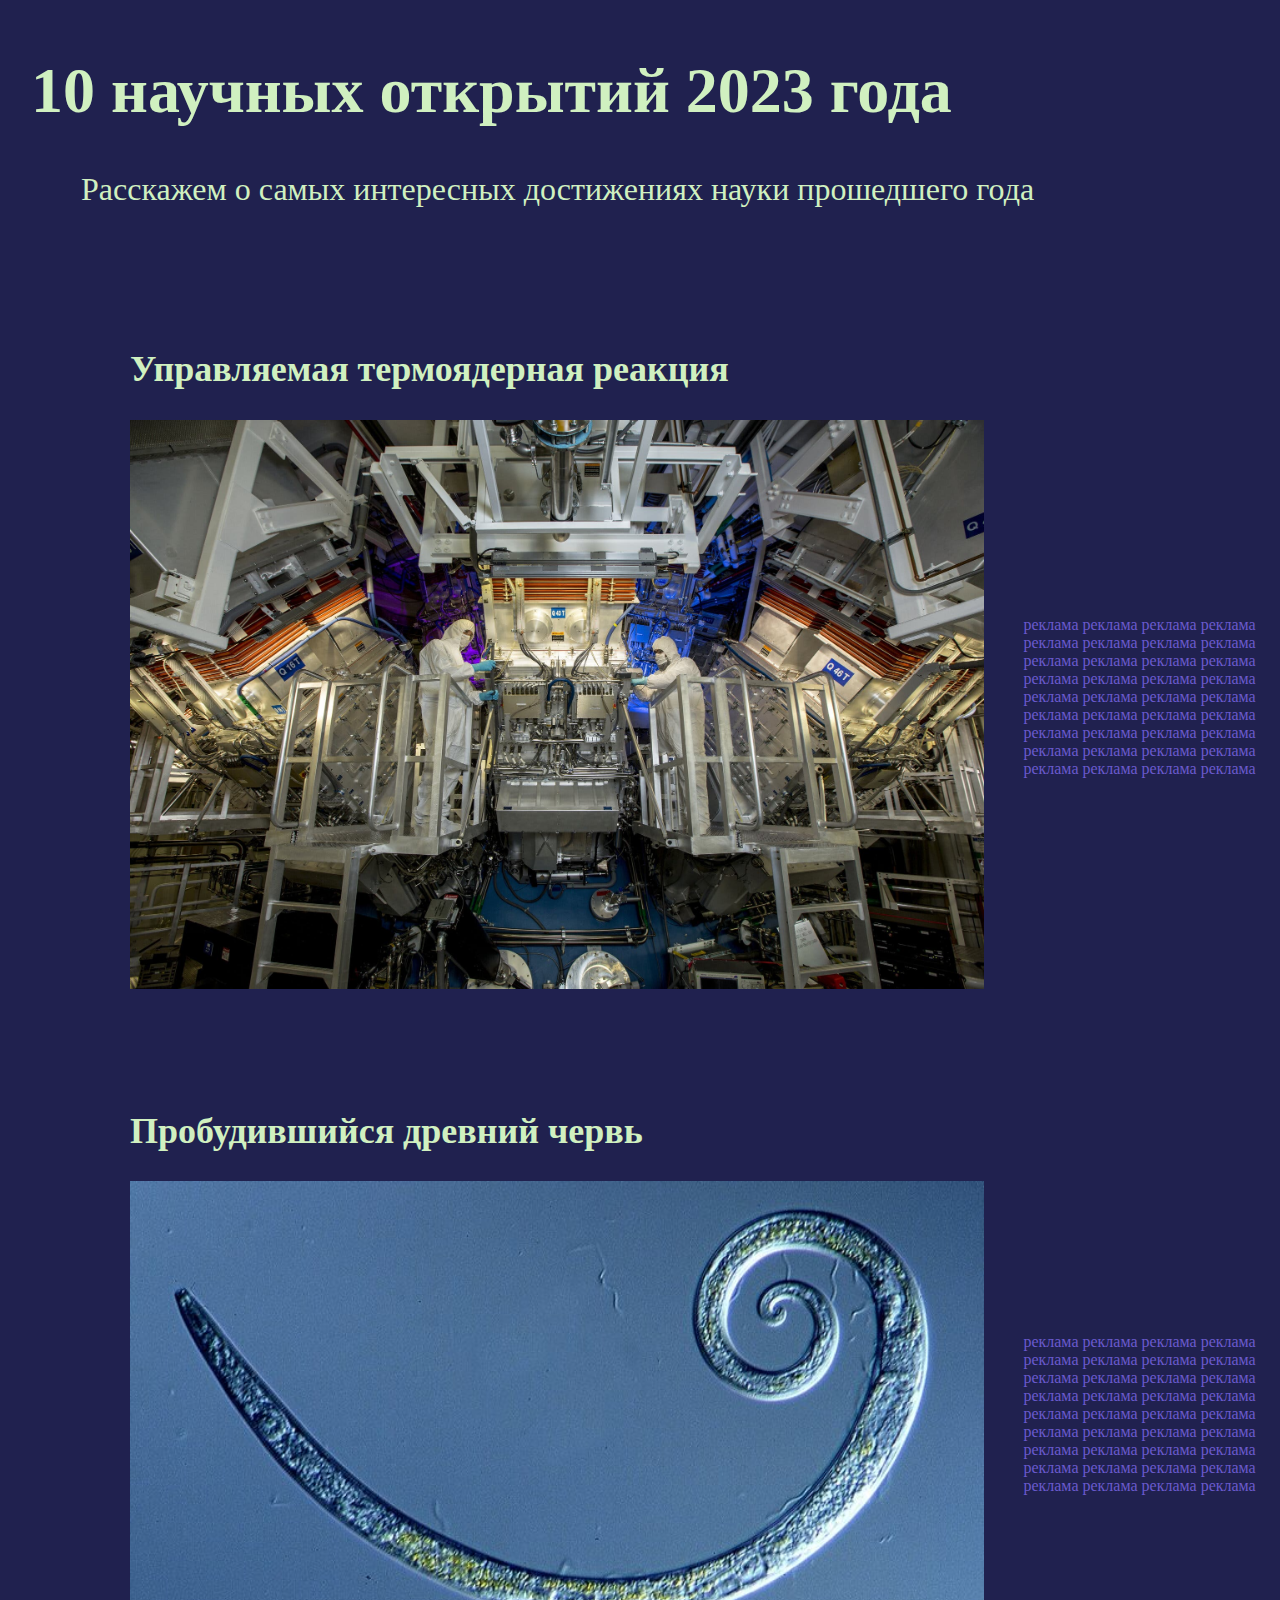
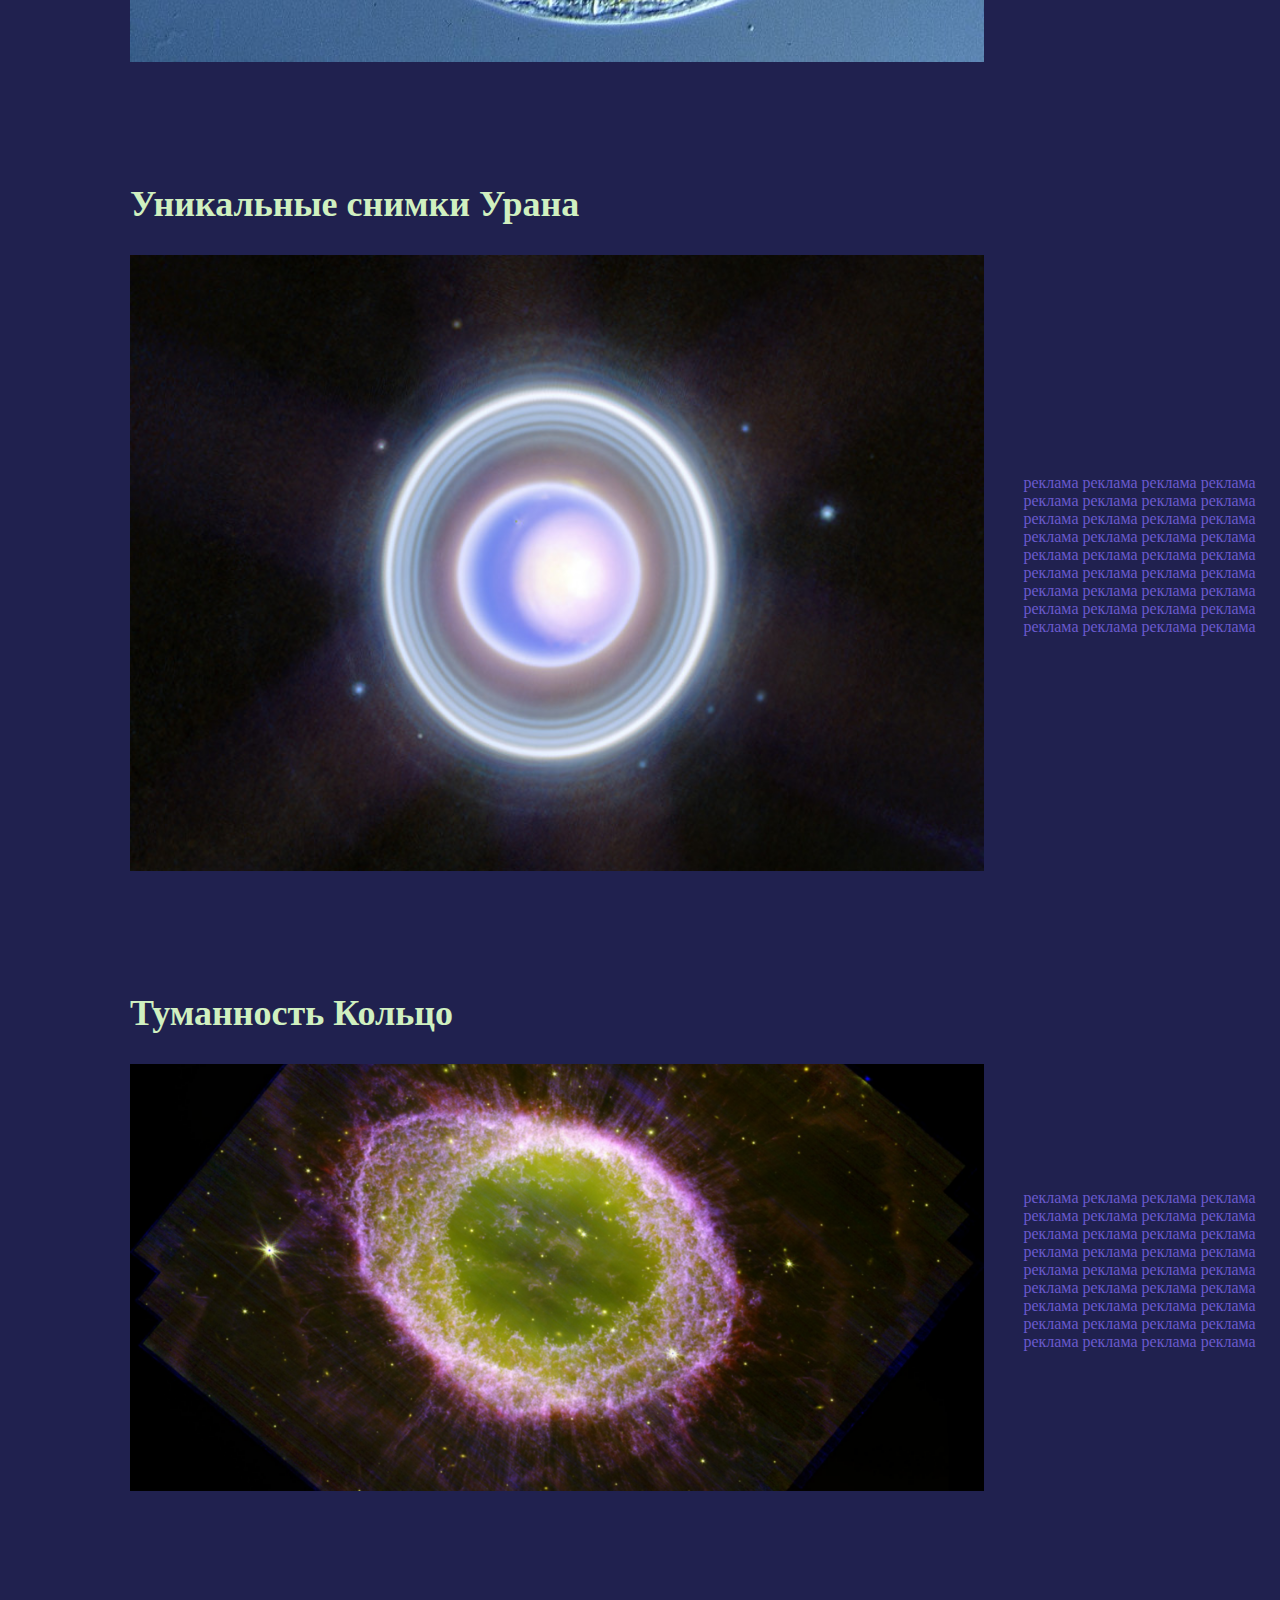
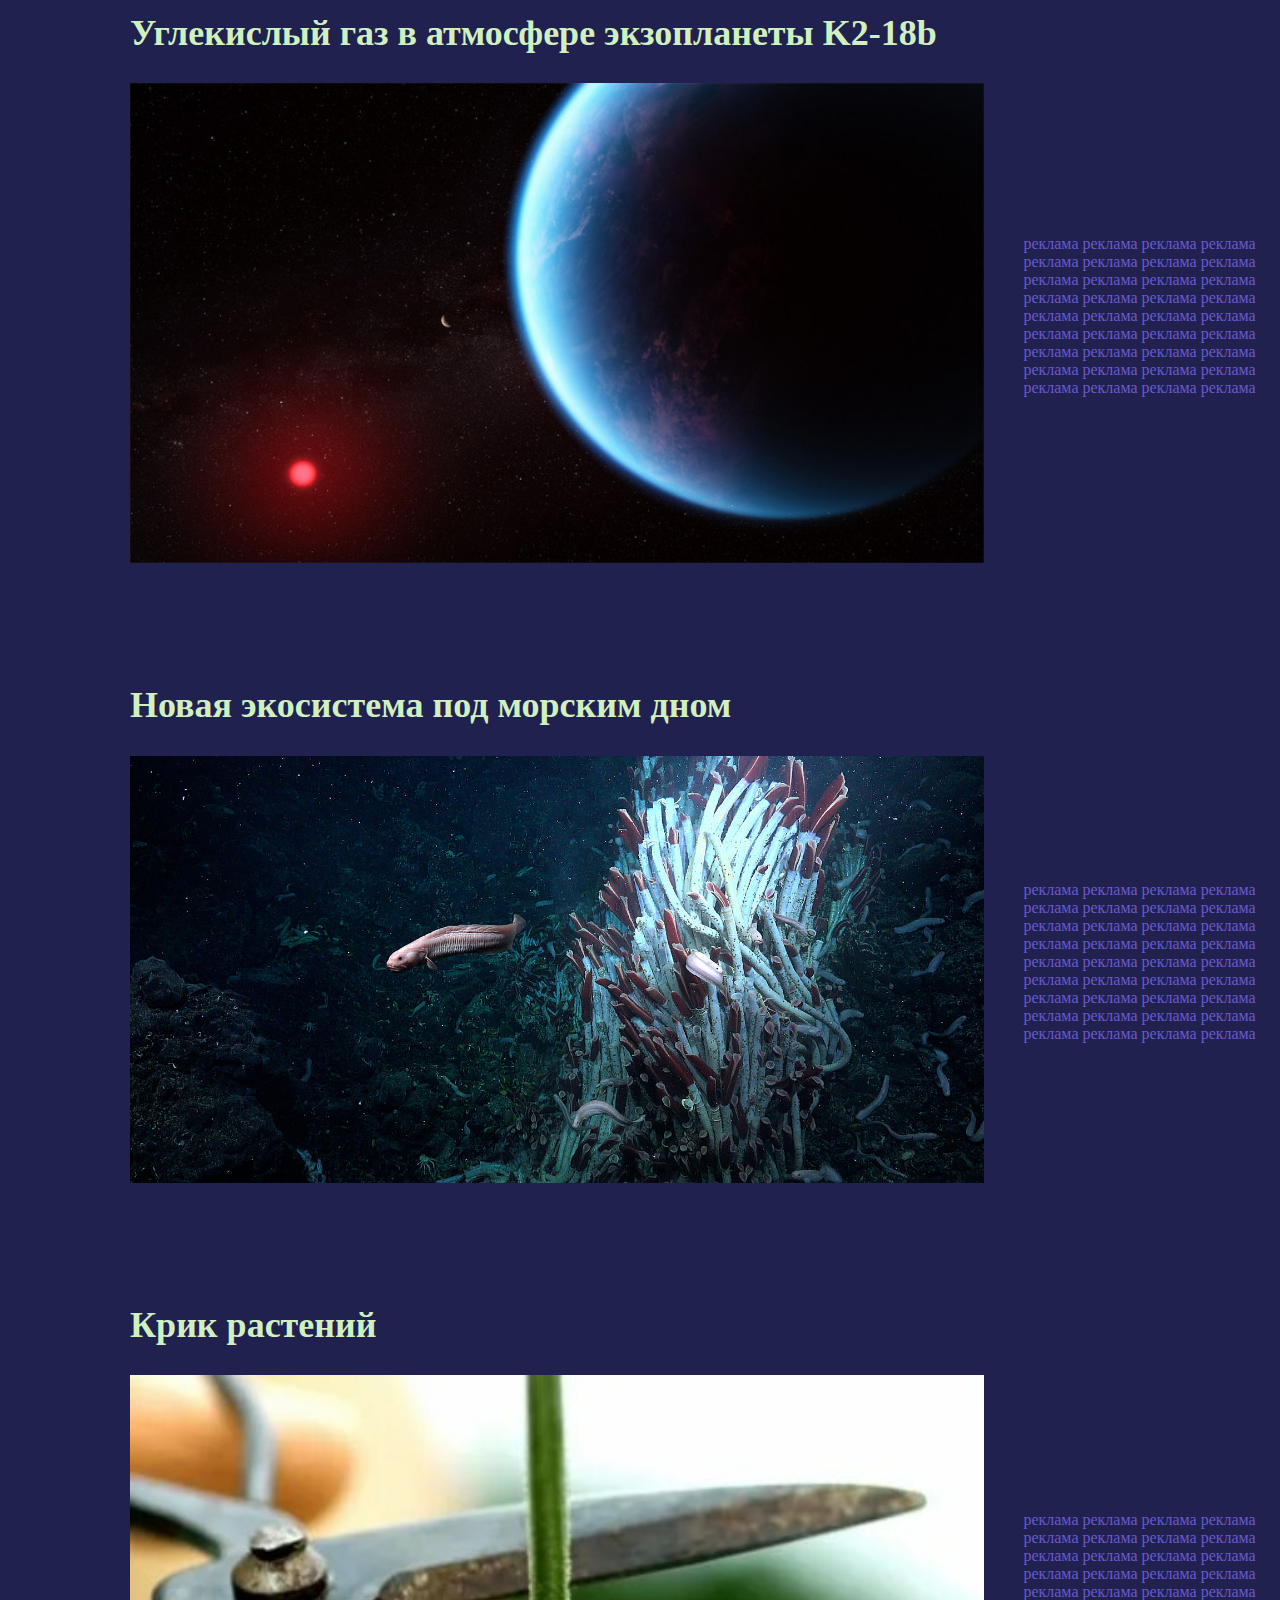
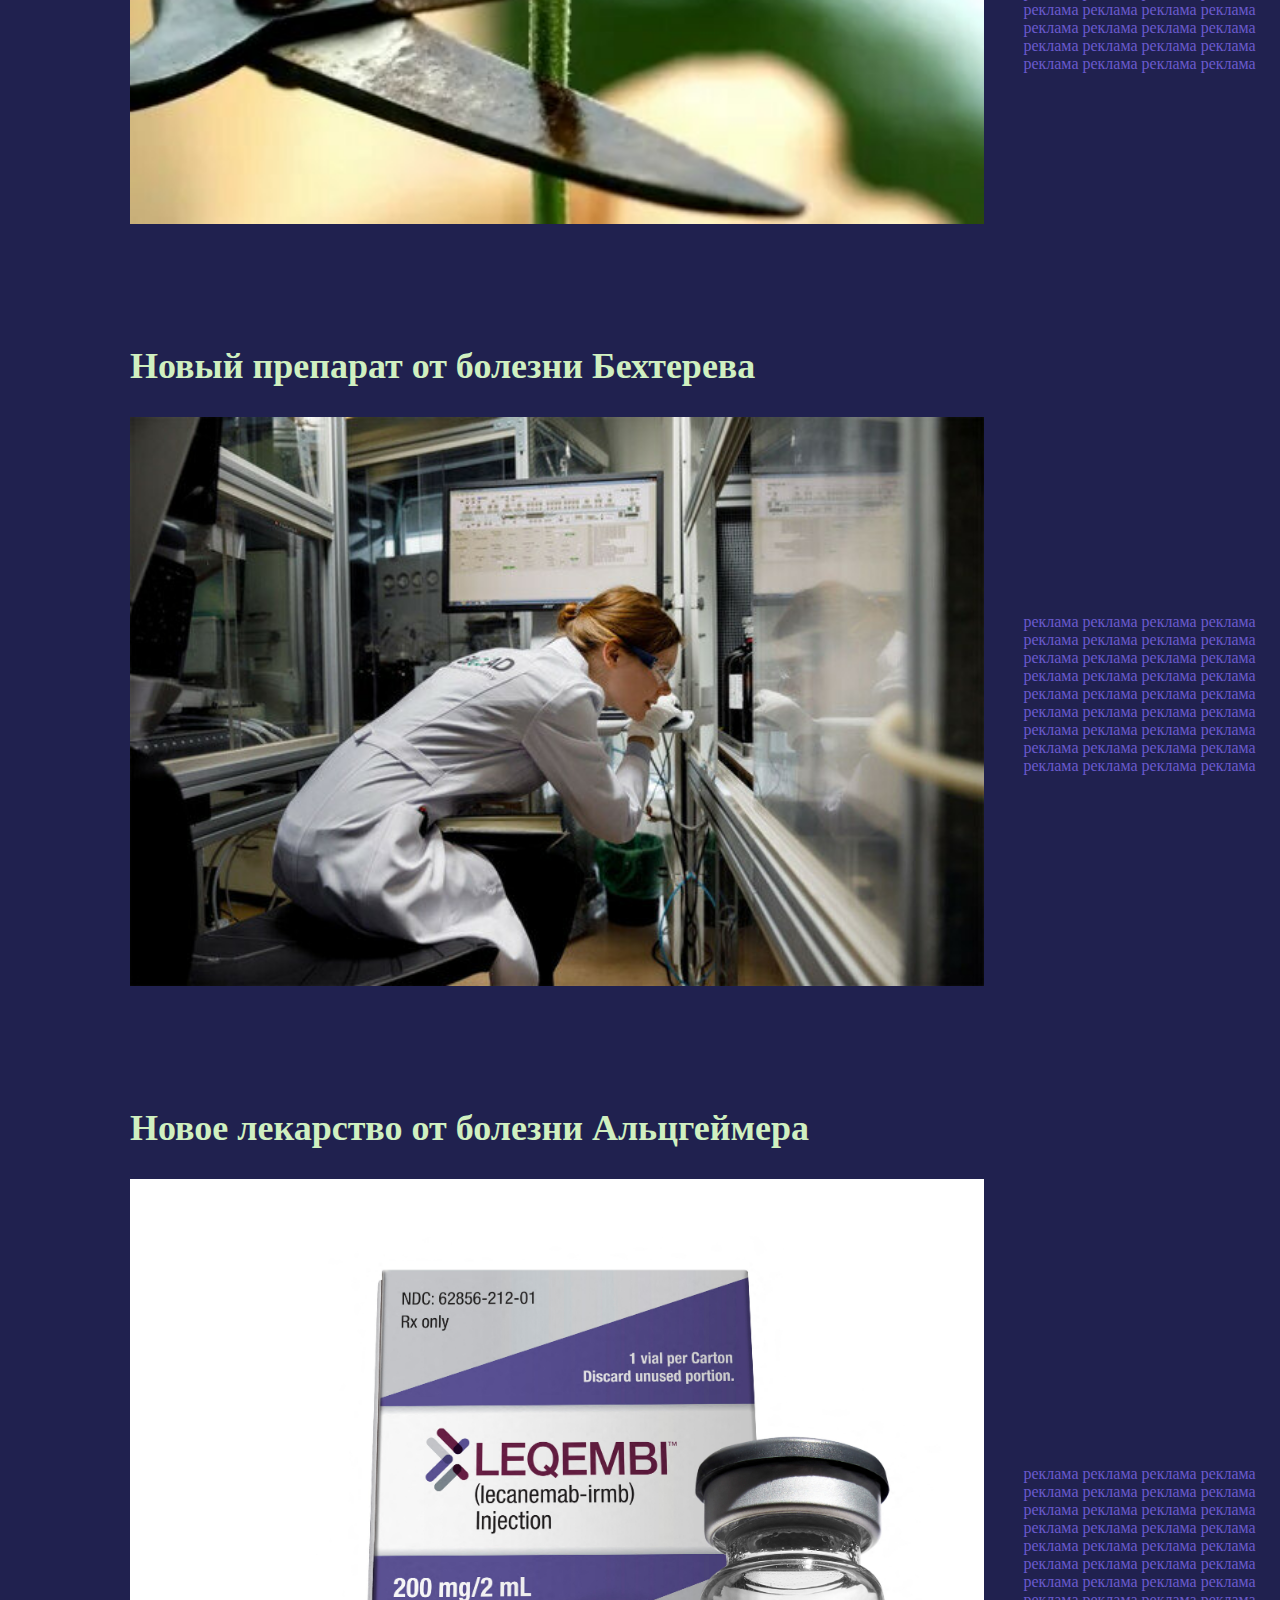
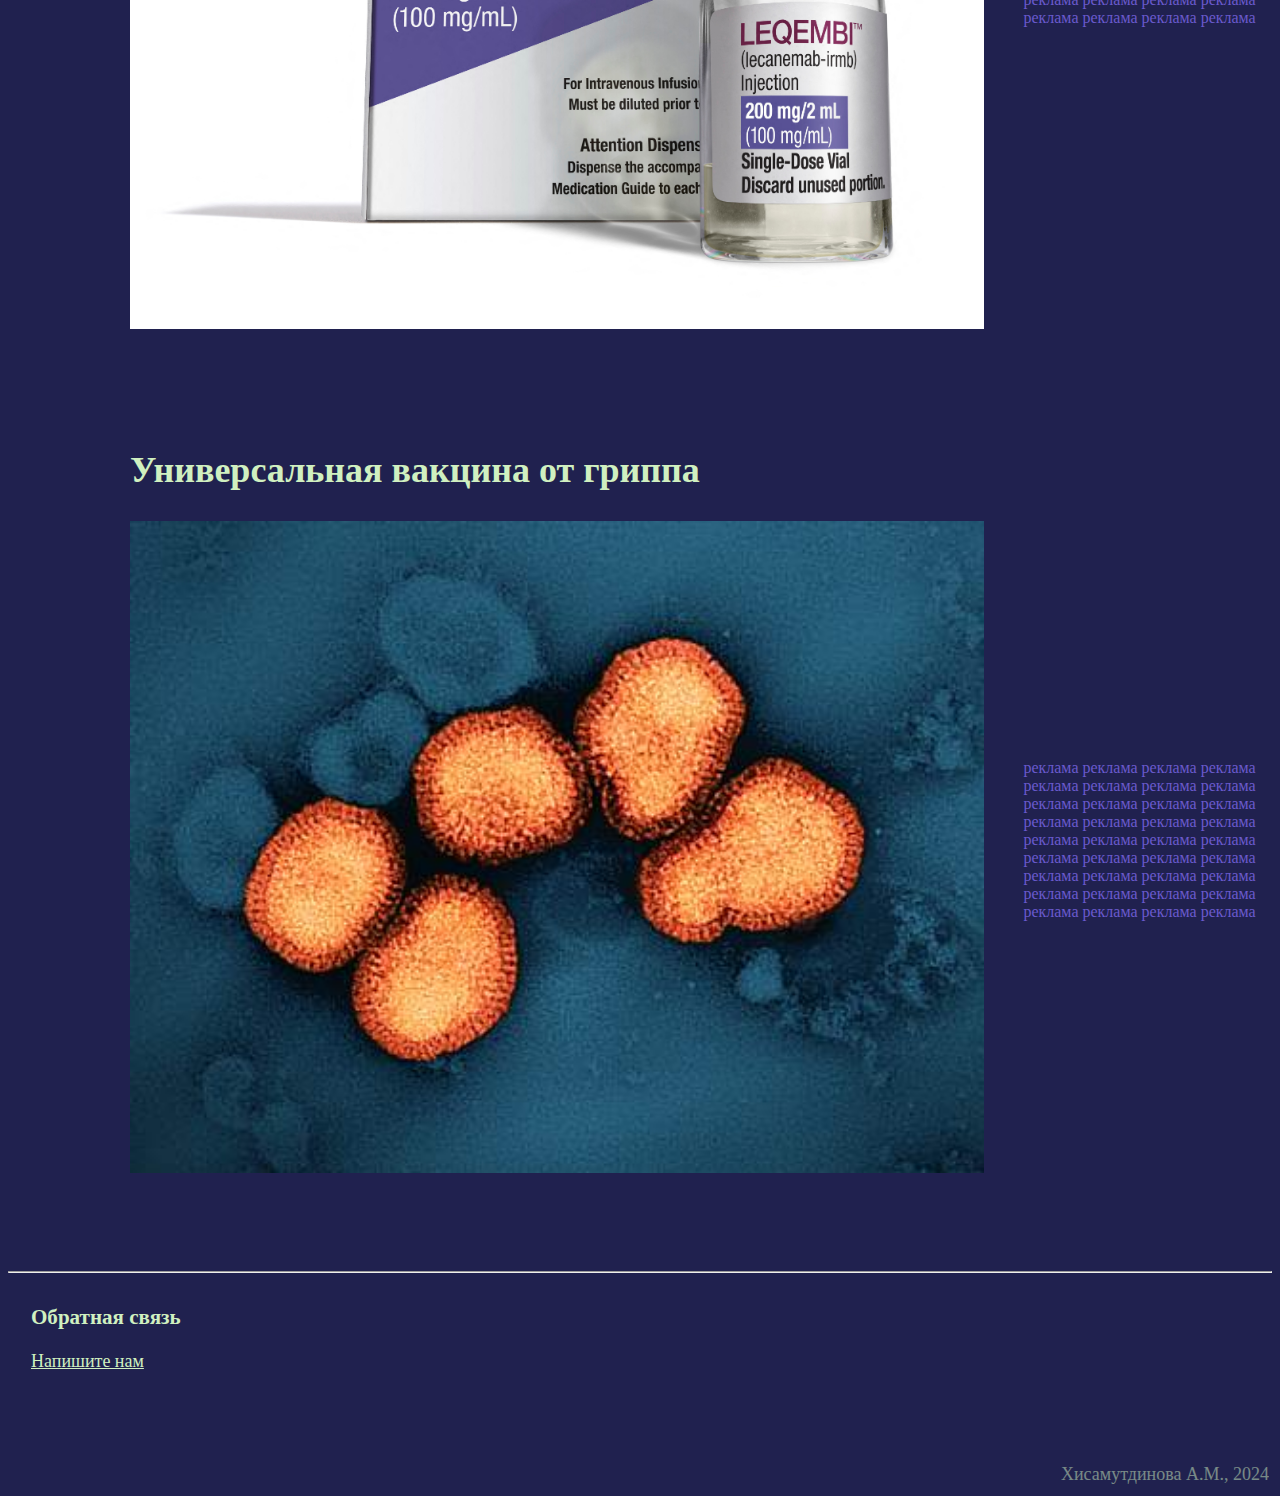
<file: index.html>
<!DOCTYPE html>
<HTML>
<head>
	<title>10 научных открытий 2023</title>
	<link rel='stylesheet' href="stylesheet.css">
</head>
<body>
<table width="100%">
	<tr>
		<td colspan='2' class='header'>
			<h1>10 научных открытий 2023 года</h1>
			<p style="margin-left: 50px;">Расскажем о самых интересных достижениях науки прошедшего года</p>
			<br>
			<br>
		</td>
	</tr>
	<tr>
		<td class='main'>
			<h2>Управляемая термоядерная реакция</h2>
			<a href='articles/01.html'><img src='pics/01-01.jpg' title='Ливерморская национальная лаборатория, Калифорния'></a>
			<br><br><br><br>
		</td>
		<td class='ad'>реклама реклама реклама реклама реклама реклама реклама реклама реклама реклама реклама реклама реклама реклама реклама реклама реклама реклама реклама реклама реклама реклама реклама реклама реклама реклама реклама реклама реклама реклама реклама реклама реклама реклама реклама реклама</td>
	</tr>

	<tr>
		<td class='main'>
			<h2>Пробудившийся древний червь</h2>
			<a href='articles/02.html'><img src='pics/02-01.jpeg' title="Panagrolaimus kolymaensis"></a>
			<br><br><br><br>
		</td>
		<td class='ad'>реклама реклама реклама реклама реклама реклама реклама реклама реклама реклама реклама реклама реклама реклама реклама реклама реклама реклама реклама реклама реклама реклама реклама реклама реклама реклама реклама реклама реклама реклама реклама реклама реклама реклама реклама реклама</td>
	</tr>

	<tr>
		<td class='main'>
			<h2>Уникальные снимки Урана</h2>
			<a href='articles/03.html'><img src='pics/03-01.jpg' title="Уран"></a>
			<br><br><br><br>
		</td>
		<td class='ad'>реклама реклама реклама реклама реклама реклама реклама реклама реклама реклама реклама реклама реклама реклама реклама реклама реклама реклама реклама реклама реклама реклама реклама реклама реклама реклама реклама реклама реклама реклама реклама реклама реклама реклама реклама реклама</td>
	</tr>

	<tr>
		<td class='main'>
			<h2>Туманность Кольцо</h2>
			<a href='articles/04.html'><img src='pics/04-01.png' title="Туманность Кольцо, или Мессье 57"></a>
			<br><br><br><br>
		</td>
		<td class='ad'>реклама реклама реклама реклама реклама реклама реклама реклама реклама реклама реклама реклама реклама реклама реклама реклама реклама реклама реклама реклама реклама реклама реклама реклама реклама реклама реклама реклама реклама реклама реклама реклама реклама реклама реклама реклама</td>
	</tr>

	<tr>
		<td class='main'>
			<h2>Углекислый газ в атмосфере экзопланеты K2-18b</h2>
			<a href='articles/05.html'><img src='pics/05-01.jpg' title="Иллюстрация K2-18b"></a>
			<br><br><br><br>
		</td>
		<td class='ad'>реклама реклама реклама реклама реклама реклама реклама реклама реклама реклама реклама реклама реклама реклама реклама реклама реклама реклама реклама реклама реклама реклама реклама реклама реклама реклама реклама реклама реклама реклама реклама реклама реклама реклама реклама реклама</td>
	</tr>

	<tr>
		<td class='main'>
			<h2>Новая экосистема под морским дном</h2>
			<a href='articles/06.html'><img src='pics/06-02.jpg' title="Бельдюга рядом с башней трубчатых червей / Schmidt Ocean Institute"></a>
			<br><br><br><br>
		</td>
		<td class='ad'>реклама реклама реклама реклама реклама реклама реклама реклама реклама реклама реклама реклама реклама реклама реклама реклама реклама реклама реклама реклама реклама реклама реклама реклама реклама реклама реклама реклама реклама реклама реклама реклама реклама реклама реклама реклама</td>
	</tr>

	<tr>
		<td class='main'>
			<h2>Крик растений</h2>
			<a href='articles/07.html'><img src='pics/07-01.jpeg'></a>
			<br><br><br><br>
		</td>
		<td class='ad'>реклама реклама реклама реклама реклама реклама реклама реклама реклама реклама реклама реклама реклама реклама реклама реклама реклама реклама реклама реклама реклама реклама реклама реклама реклама реклама реклама реклама реклама реклама реклама реклама реклама реклама реклама реклама</td>
	</tr>

	<tr>
		<td class='main'>
			<h2>Новый препарат от болезни Бехтерева</h2>
			<a href='articles/08.html'><img src='pics/08-01.jpeg' title=""></a>
			<br><br><br><br>
		</td>
		<td class='ad'>реклама реклама реклама реклама реклама реклама реклама реклама реклама реклама реклама реклама реклама реклама реклама реклама реклама реклама реклама реклама реклама реклама реклама реклама реклама реклама реклама реклама реклама реклама реклама реклама реклама реклама реклама реклама</td>
	</tr>

	<tr>
		<td class='main'>
			<h2>Новое лекарство от болезни Альцгеймера</h2>
			<a href='articles/09.html'><img src='pics/09-01.jpg' title=""></a>
			<br><br><br><br>
		</td>
		<td class='ad'>реклама реклама реклама реклама реклама реклама реклама реклама реклама реклама реклама реклама реклама реклама реклама реклама реклама реклама реклама реклама реклама реклама реклама реклама реклама реклама реклама реклама реклама реклама реклама реклама реклама реклама реклама реклама</td>
	</tr>

	<tr>
		<td class='main'>
			<h2>Универсальная вакцина от гриппа</h2>
			<a href='articles/10.html'><img src='pics/10-01.jpg' title="Окрашенные частицы гриппа"></a>
			<br><br><br><br>
		</td>
		<td class='ad'>реклама реклама реклама реклама реклама реклама реклама реклама реклама реклама реклама реклама реклама реклама реклама реклама реклама реклама реклама реклама реклама реклама реклама реклама реклама реклама реклама реклама реклама реклама реклама реклама реклама реклама реклама реклама</td>
	</tr>
</table>
<hr>
<table class='feedback'>
	<tr><td width='60%'><h3>Обратная связь</h3><a href='mailto:xilina.ugl@gmail.com'>Напишите нам</a></td>
</tr>
	<tr><td><br><br><br><br></td></tr>
	<tr><td></td><td class='transparent'>Хисамутдинова А.М., 2024</td></tr>
</table>
</body>
</HTML>
</file>
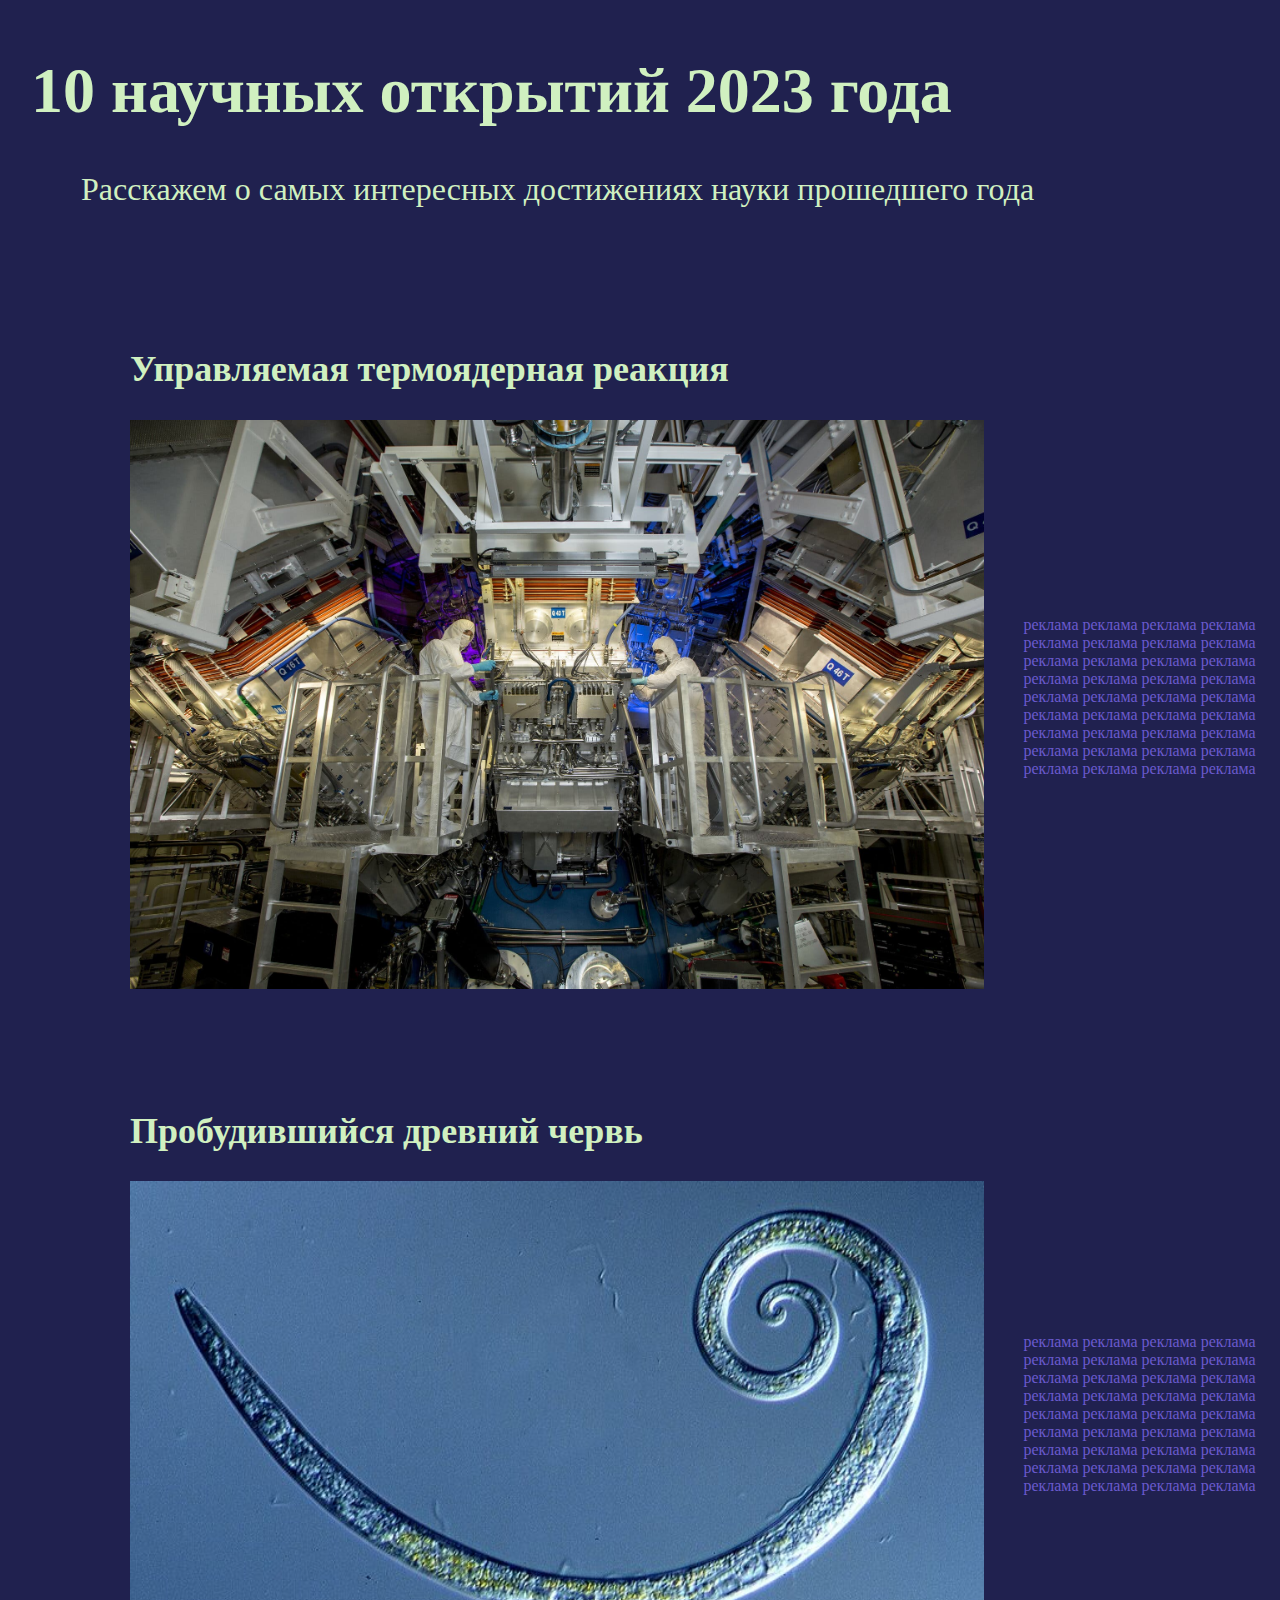
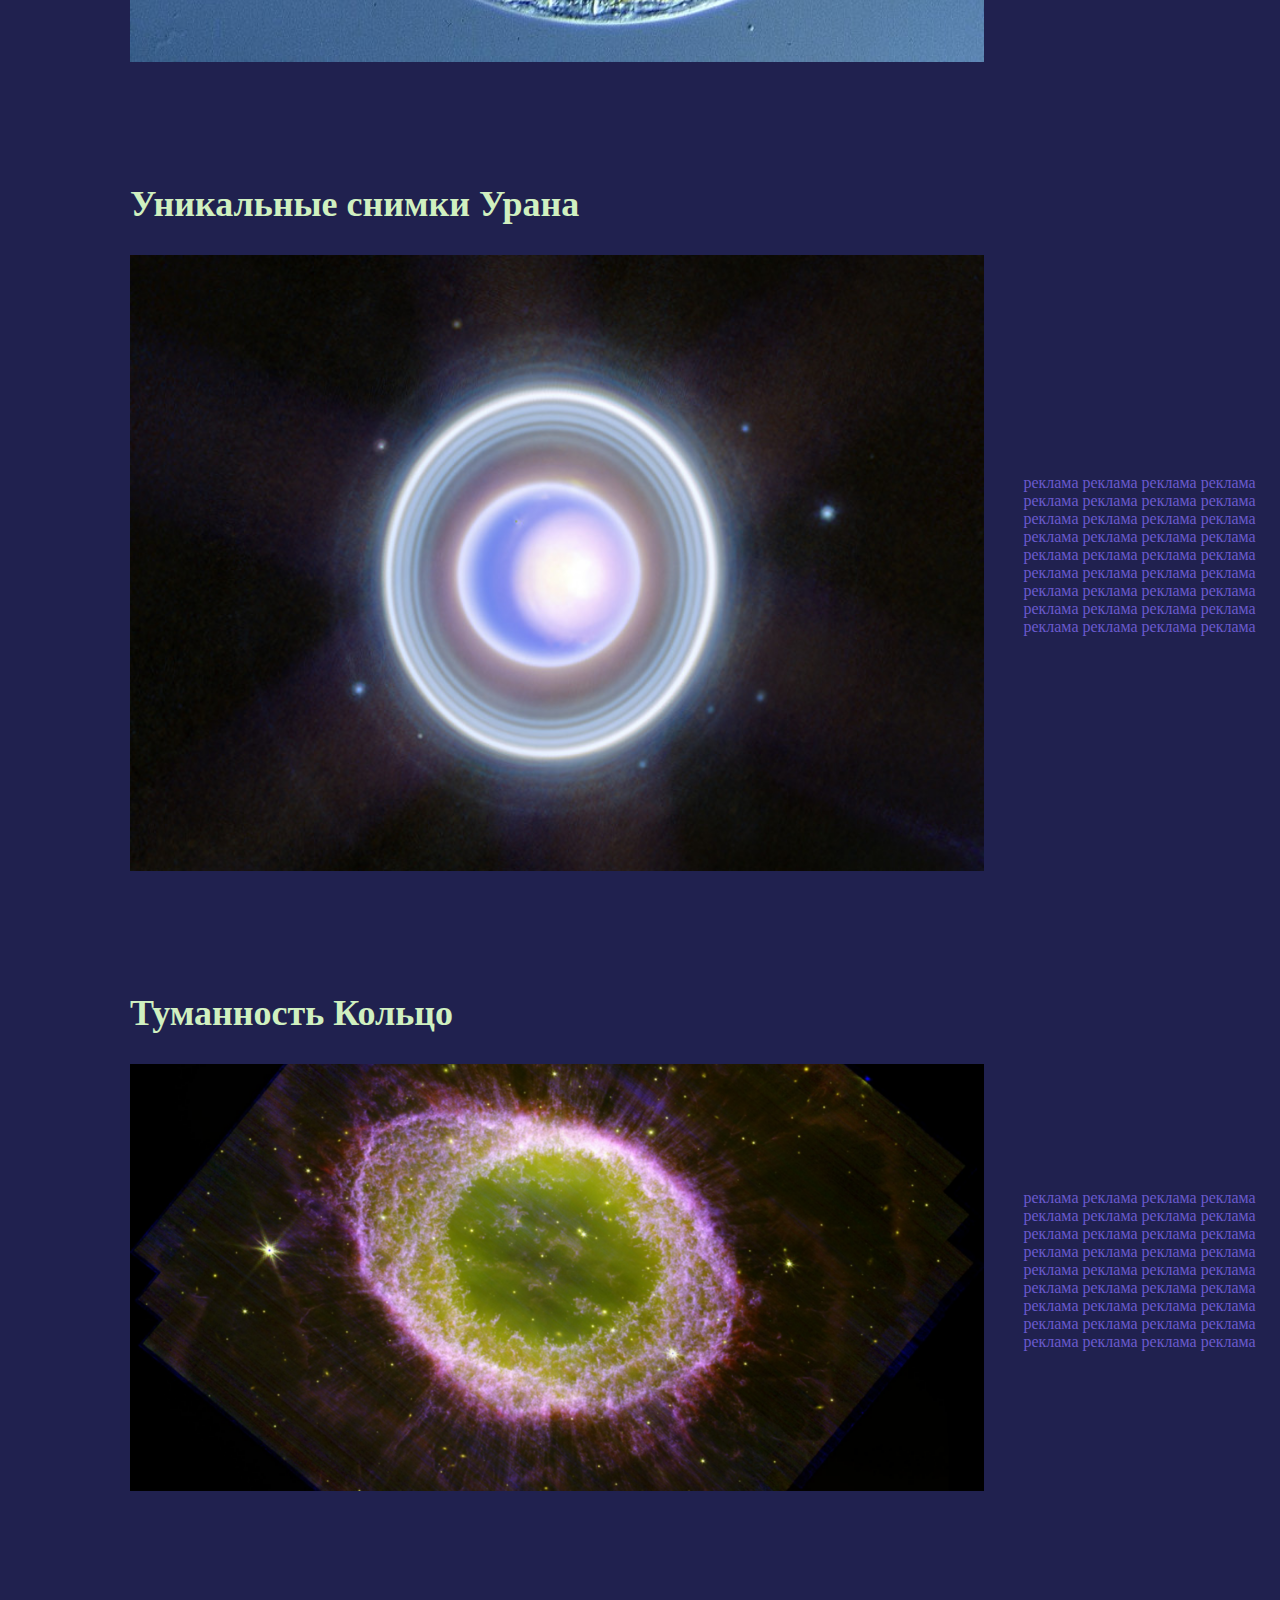
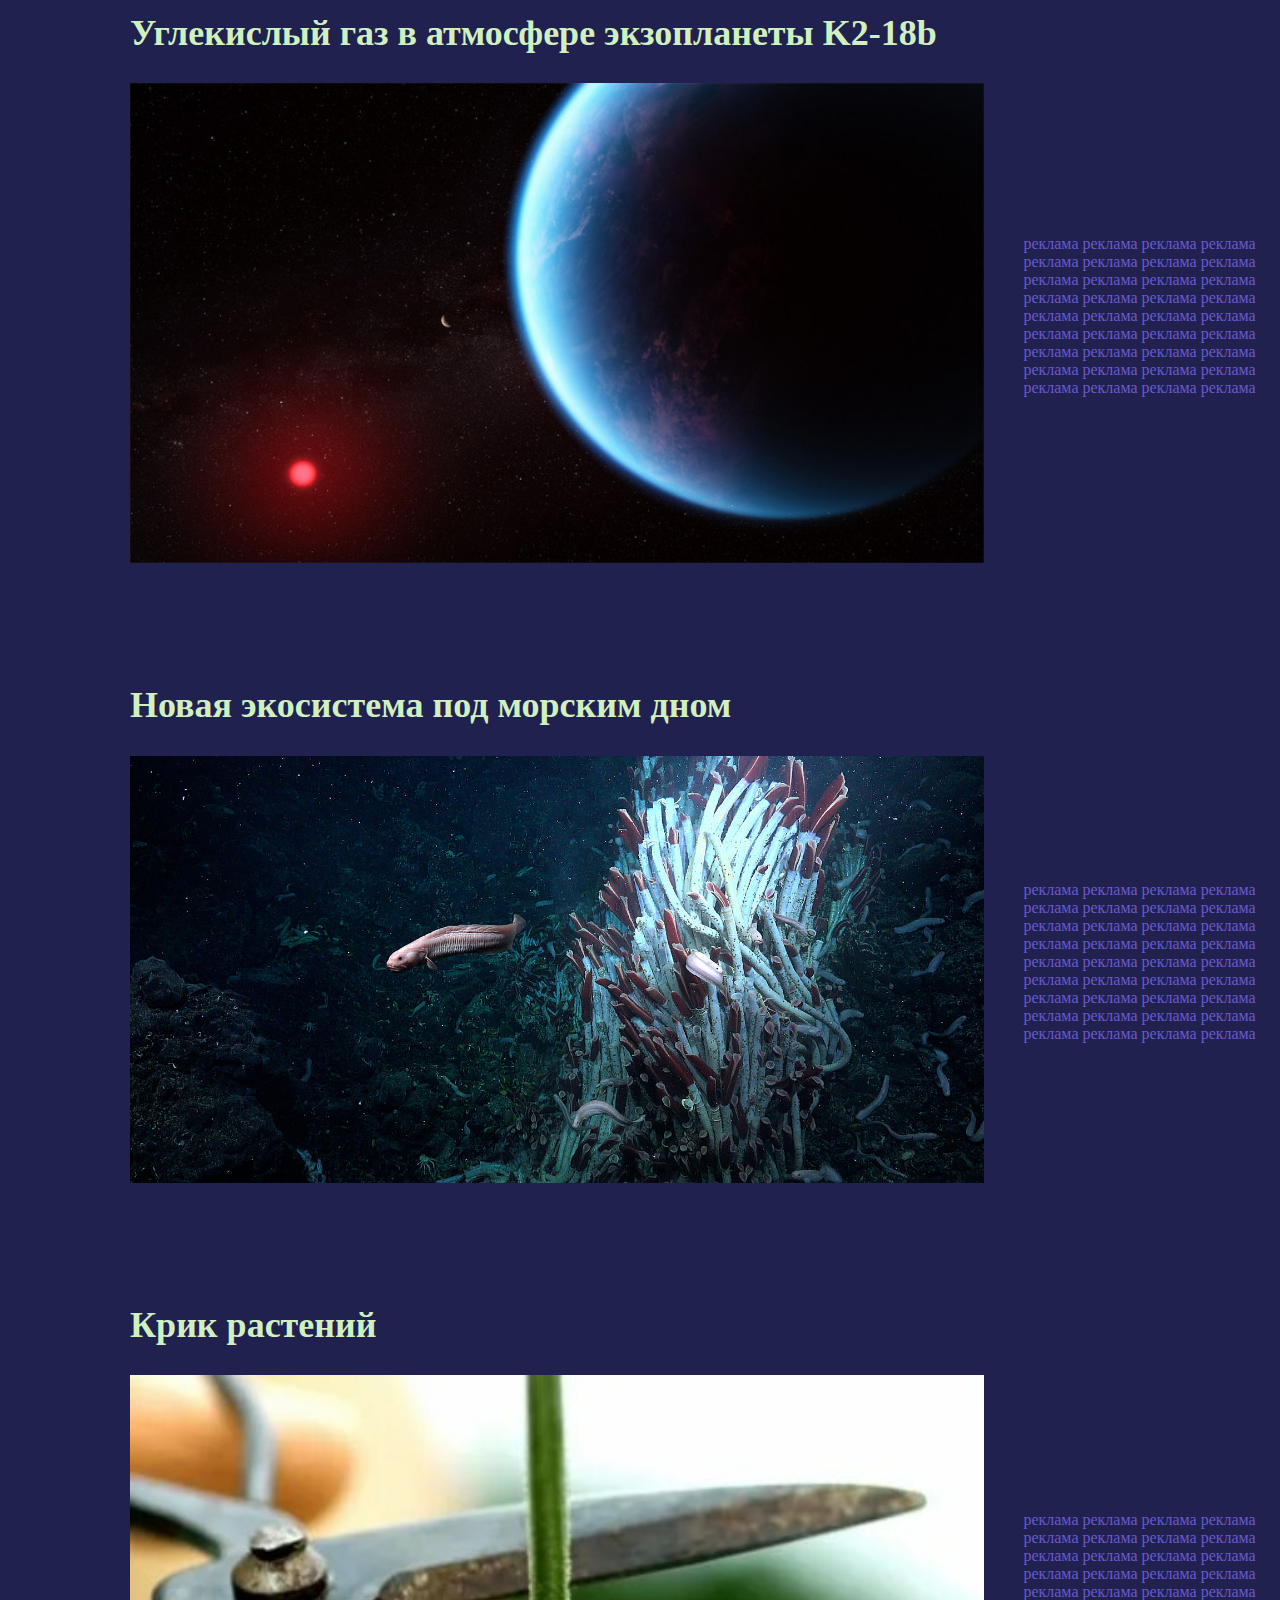
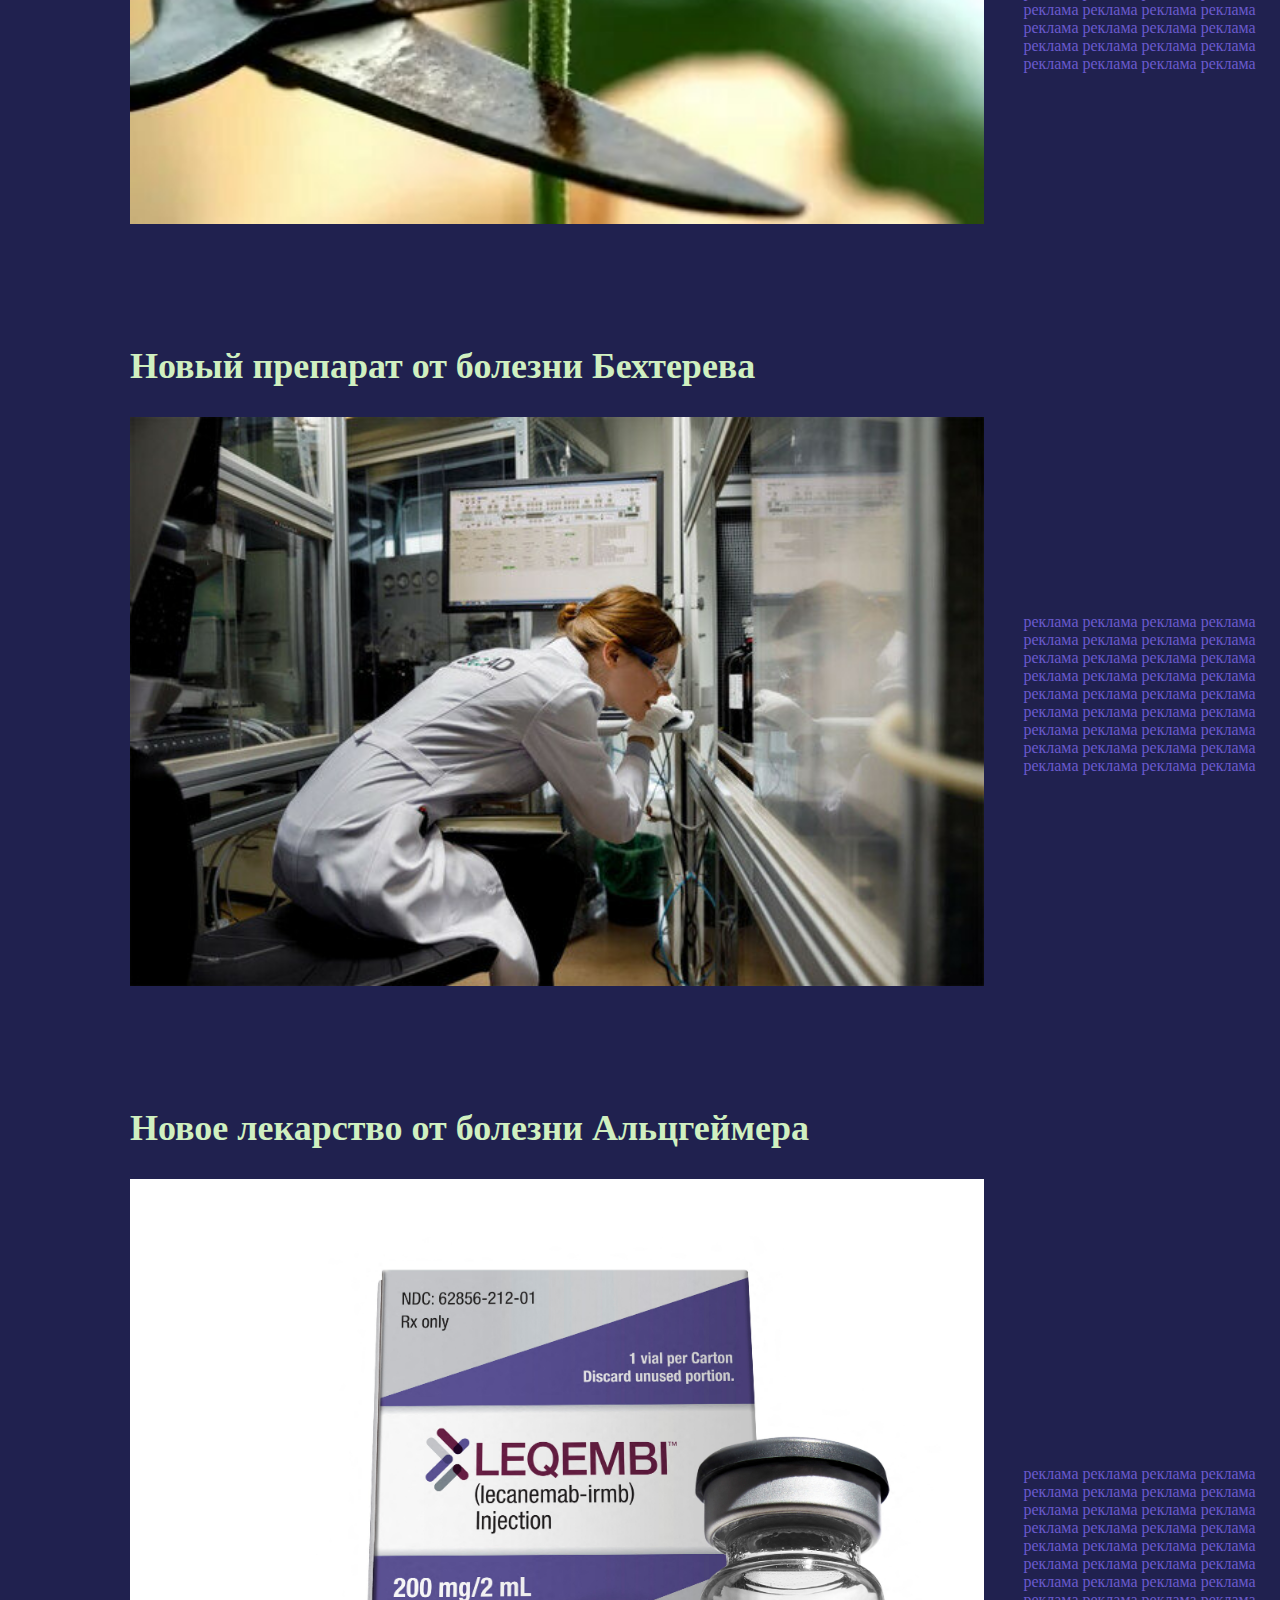
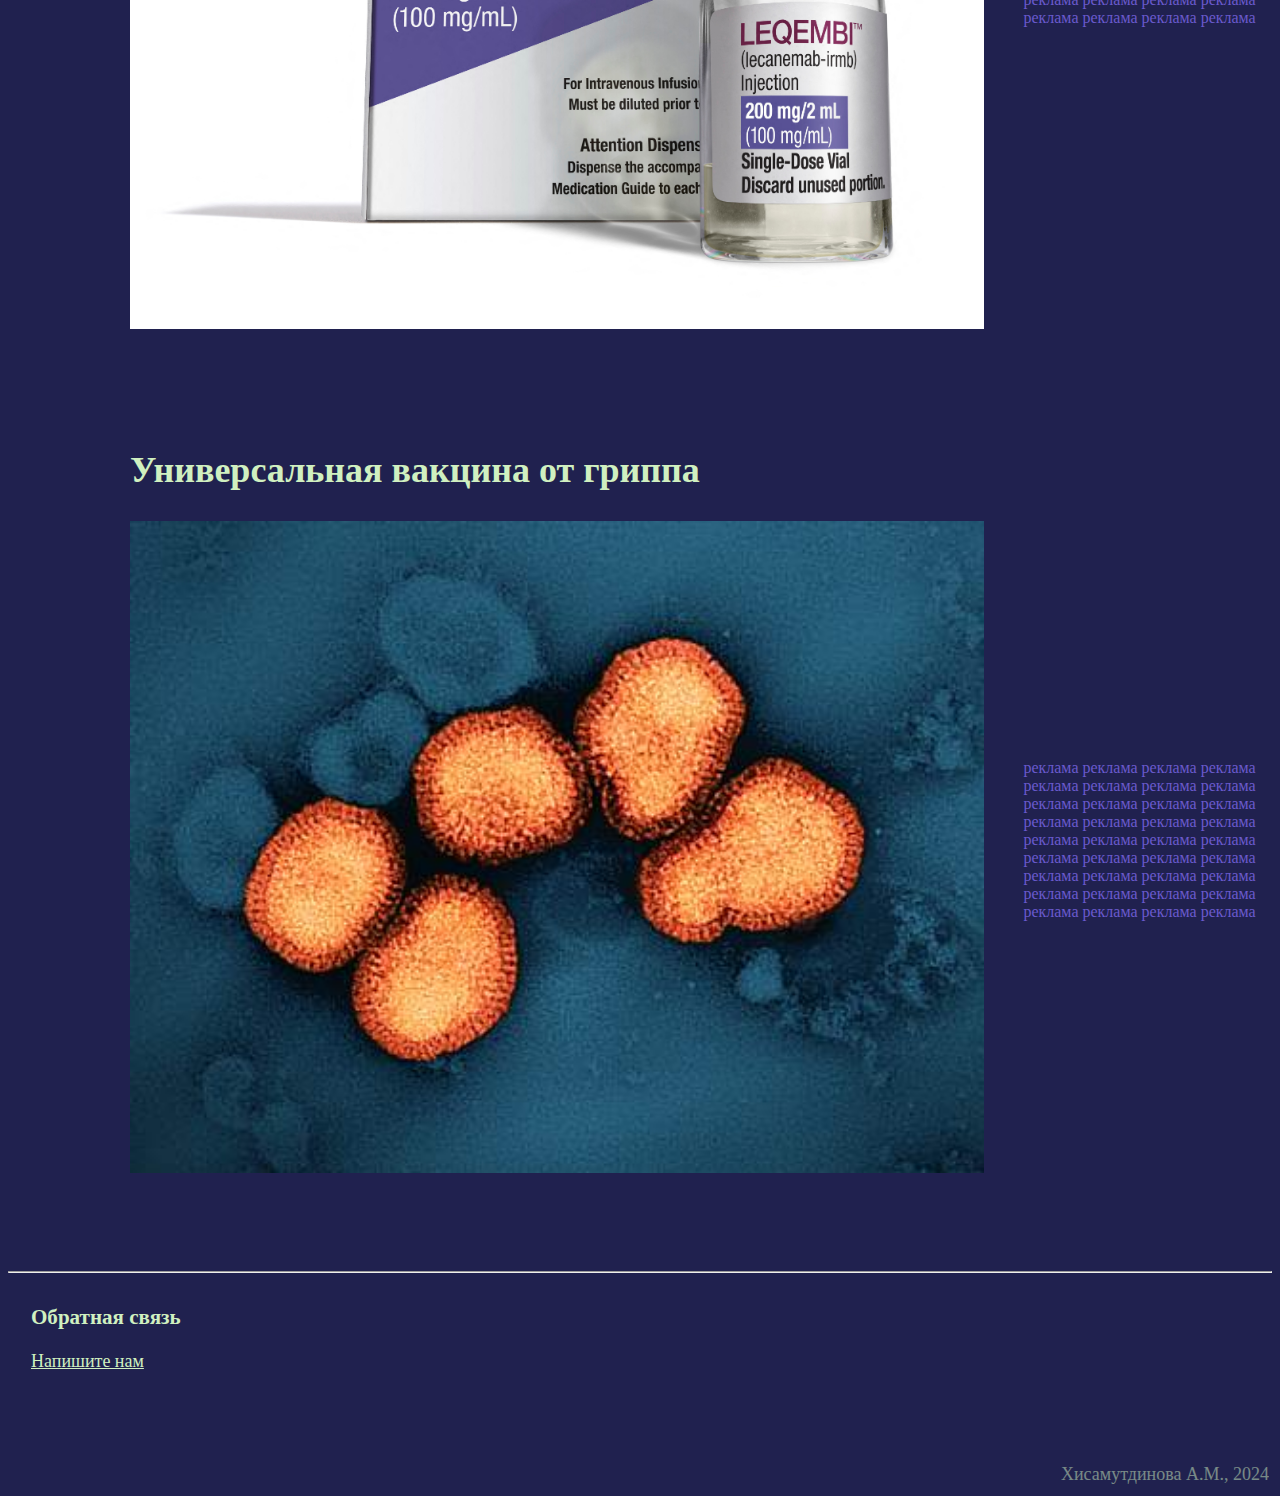
<file: home.html>
<!DOCTYPE html>
<HTML>
<head>
	<title>10 научных открытий 2023</title>
	<link rel='stylesheet' href="stylesheet.css">
</head>
<body>
<table width="100%">
	<tr>
		<td colspan='2' class='header'>
			<h1>10 научных открытий 2023 года</h1>
			<p style="margin-left: 50px;">Расскажем о самых интересных достижениях науки прошедшего года</p>
			<br>
			<br>
		</td>
	</tr>
	<tr>
		<td class='main'>
			<h2>Управляемая термоядерная реакция</h2>
			<a href='articles/01.html'><img src='pics/01-01.jpg' title='Ливерморская национальная лаборатория, Калифорния'></a>
			<br><br><br><br>
		</td>
		<td class='ad'>реклама реклама реклама реклама реклама реклама реклама реклама реклама реклама реклама реклама реклама реклама реклама реклама реклама реклама реклама реклама реклама реклама реклама реклама реклама реклама реклама реклама реклама реклама реклама реклама реклама реклама реклама реклама</td>
	</tr>

	<tr>
		<td class='main'>
			<h2>Пробудившийся древний червь</h2>
			<a href='articles/02.html'><img src='pics/02-01.jpeg' title="Panagrolaimus kolymaensis"></a>
			<br><br><br><br>
		</td>
		<td class='ad'>реклама реклама реклама реклама реклама реклама реклама реклама реклама реклама реклама реклама реклама реклама реклама реклама реклама реклама реклама реклама реклама реклама реклама реклама реклама реклама реклама реклама реклама реклама реклама реклама реклама реклама реклама реклама</td>
	</tr>

	<tr>
		<td class='main'>
			<h2>Уникальные снимки Урана</h2>
			<a href='articles/03.html'><img src='pics/03-01.jpg' title="Уран"></a>
			<br><br><br><br>
		</td>
		<td class='ad'>реклама реклама реклама реклама реклама реклама реклама реклама реклама реклама реклама реклама реклама реклама реклама реклама реклама реклама реклама реклама реклама реклама реклама реклама реклама реклама реклама реклама реклама реклама реклама реклама реклама реклама реклама реклама</td>
	</tr>

	<tr>
		<td class='main'>
			<h2>Туманность Кольцо</h2>
			<a href='articles/04.html'><img src='pics/04-01.png' title="Туманность Кольцо, или Мессье 57"></a>
			<br><br><br><br>
		</td>
		<td class='ad'>реклама реклама реклама реклама реклама реклама реклама реклама реклама реклама реклама реклама реклама реклама реклама реклама реклама реклама реклама реклама реклама реклама реклама реклама реклама реклама реклама реклама реклама реклама реклама реклама реклама реклама реклама реклама</td>
	</tr>

	<tr>
		<td class='main'>
			<h2>Углекислый газ в атмосфере экзопланеты K2-18b</h2>
			<a href='articles/05.html'><img src='pics/05-01.jpg' title="Иллюстрация K2-18b"></a>
			<br><br><br><br>
		</td>
		<td class='ad'>реклама реклама реклама реклама реклама реклама реклама реклама реклама реклама реклама реклама реклама реклама реклама реклама реклама реклама реклама реклама реклама реклама реклама реклама реклама реклама реклама реклама реклама реклама реклама реклама реклама реклама реклама реклама</td>
	</tr>

	<tr>
		<td class='main'>
			<h2>Новая экосистема под морским дном</h2>
			<a href='articles/06.html'><img src='pics/06-02.jpg' title="Бельдюга рядом с башней трубчатых червей / Schmidt Ocean Institute"></a>
			<br><br><br><br>
		</td>
		<td class='ad'>реклама реклама реклама реклама реклама реклама реклама реклама реклама реклама реклама реклама реклама реклама реклама реклама реклама реклама реклама реклама реклама реклама реклама реклама реклама реклама реклама реклама реклама реклама реклама реклама реклама реклама реклама реклама</td>
	</tr>

	<tr>
		<td class='main'>
			<h2>Крик растений</h2>
			<a href='articles/07.html'><img src='pics/07-01.jpeg'></a>
			<br><br><br><br>
		</td>
		<td class='ad'>реклама реклама реклама реклама реклама реклама реклама реклама реклама реклама реклама реклама реклама реклама реклама реклама реклама реклама реклама реклама реклама реклама реклама реклама реклама реклама реклама реклама реклама реклама реклама реклама реклама реклама реклама реклама</td>
	</tr>

	<tr>
		<td class='main'>
			<h2>Новый препарат от болезни Бехтерева</h2>
			<a href='articles/08.html'><img src='pics/08-01.jpeg' title=""></a>
			<br><br><br><br>
		</td>
		<td class='ad'>реклама реклама реклама реклама реклама реклама реклама реклама реклама реклама реклама реклама реклама реклама реклама реклама реклама реклама реклама реклама реклама реклама реклама реклама реклама реклама реклама реклама реклама реклама реклама реклама реклама реклама реклама реклама</td>
	</tr>

	<tr>
		<td class='main'>
			<h2>Новое лекарство от болезни Альцгеймера</h2>
			<a href='articles/09.html'><img src='pics/09-01.jpg' title=""></a>
			<br><br><br><br>
		</td>
		<td class='ad'>реклама реклама реклама реклама реклама реклама реклама реклама реклама реклама реклама реклама реклама реклама реклама реклама реклама реклама реклама реклама реклама реклама реклама реклама реклама реклама реклама реклама реклама реклама реклама реклама реклама реклама реклама реклама</td>
	</tr>

	<tr>
		<td class='main'>
			<h2>Универсальная вакцина от гриппа</h2>
			<a href='articles/10.html'><img src='pics/10-01.jpg' title="Окрашенные частицы гриппа"></a>
			<br><br><br><br>
		</td>
		<td class='ad'>реклама реклама реклама реклама реклама реклама реклама реклама реклама реклама реклама реклама реклама реклама реклама реклама реклама реклама реклама реклама реклама реклама реклама реклама реклама реклама реклама реклама реклама реклама реклама реклама реклама реклама реклама реклама</td>
	</tr>
</table>
<hr>
<table class='feedback'>
	<tr><td width='60%'><h3>Обратная связь</h3><a href='mailto:xilina.ugl@gmail.com'>Напишите нам</a></td>
</tr>
	<tr><td><br><br><br><br></td></tr>
	<tr><td></td><td class='transparent'>Хисамутдинова А.М., 2024</td></tr>
</table>
</body>
</HTML>
</file>
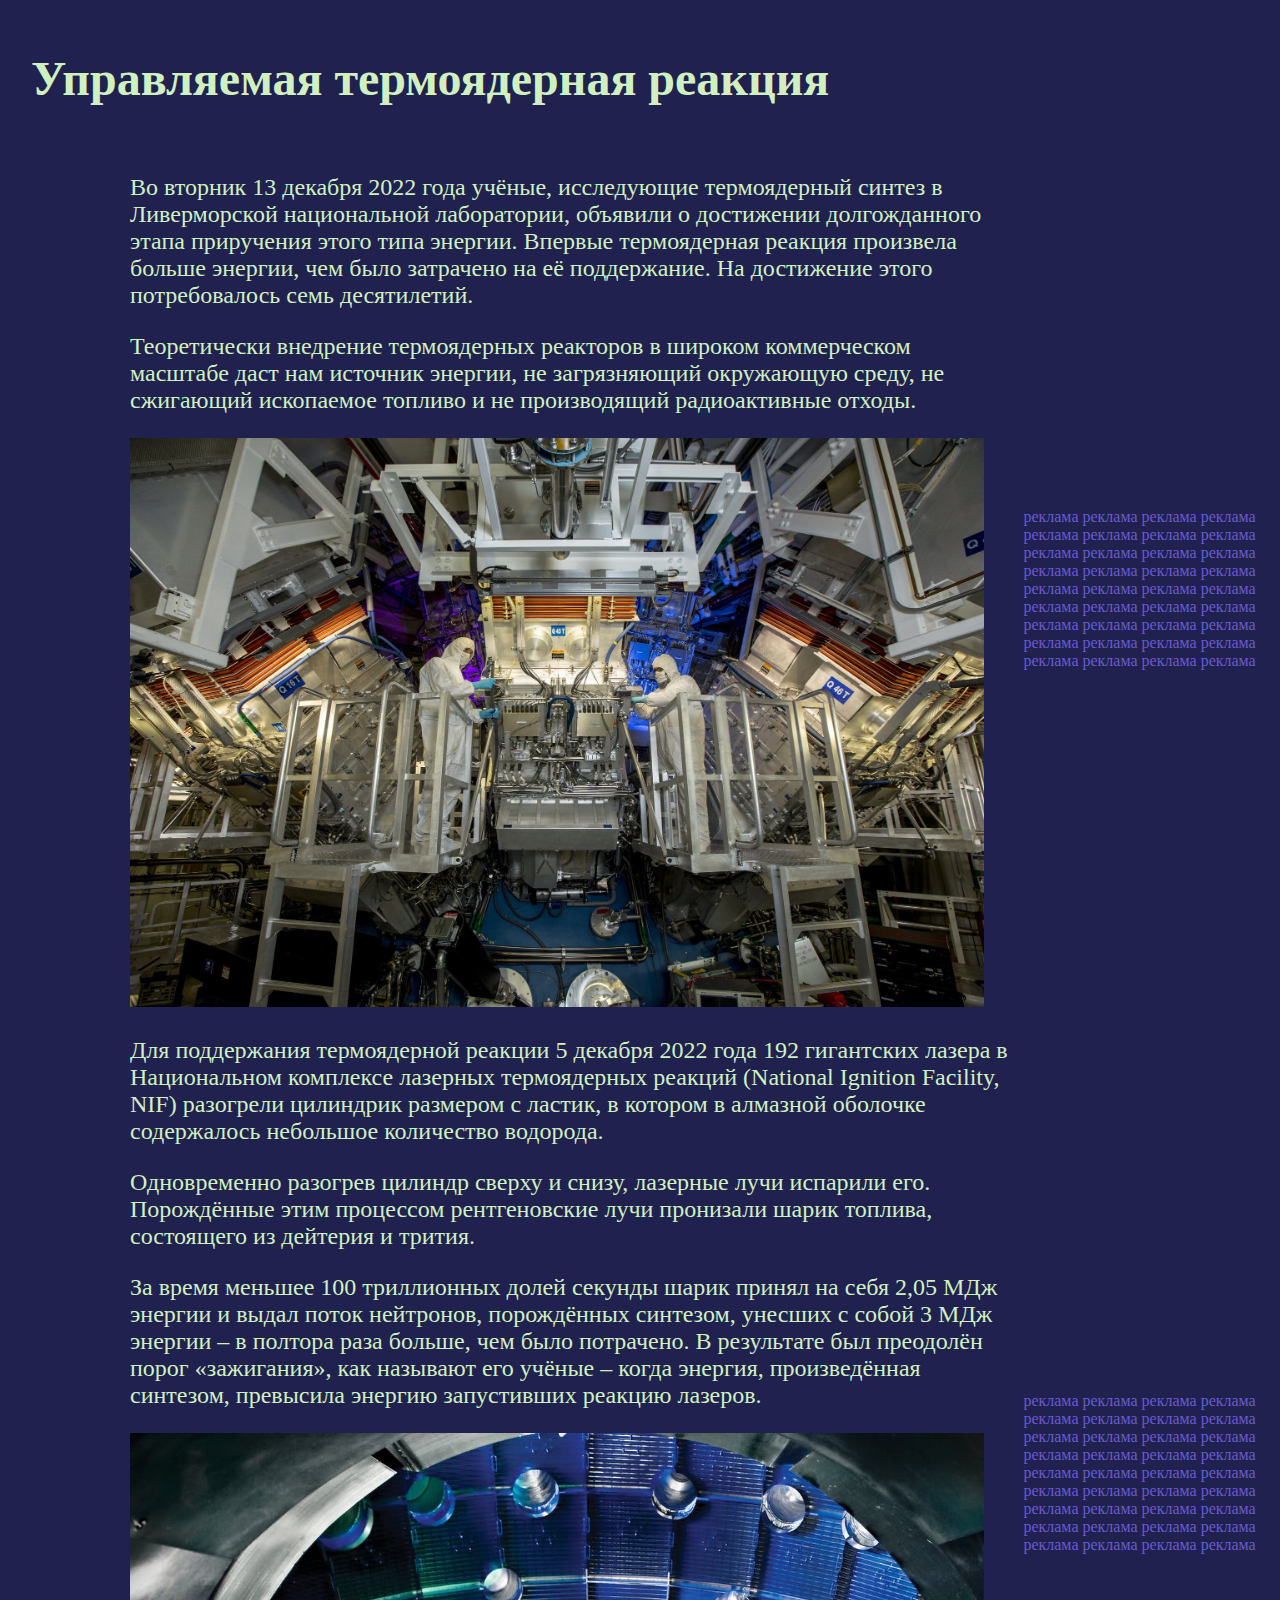
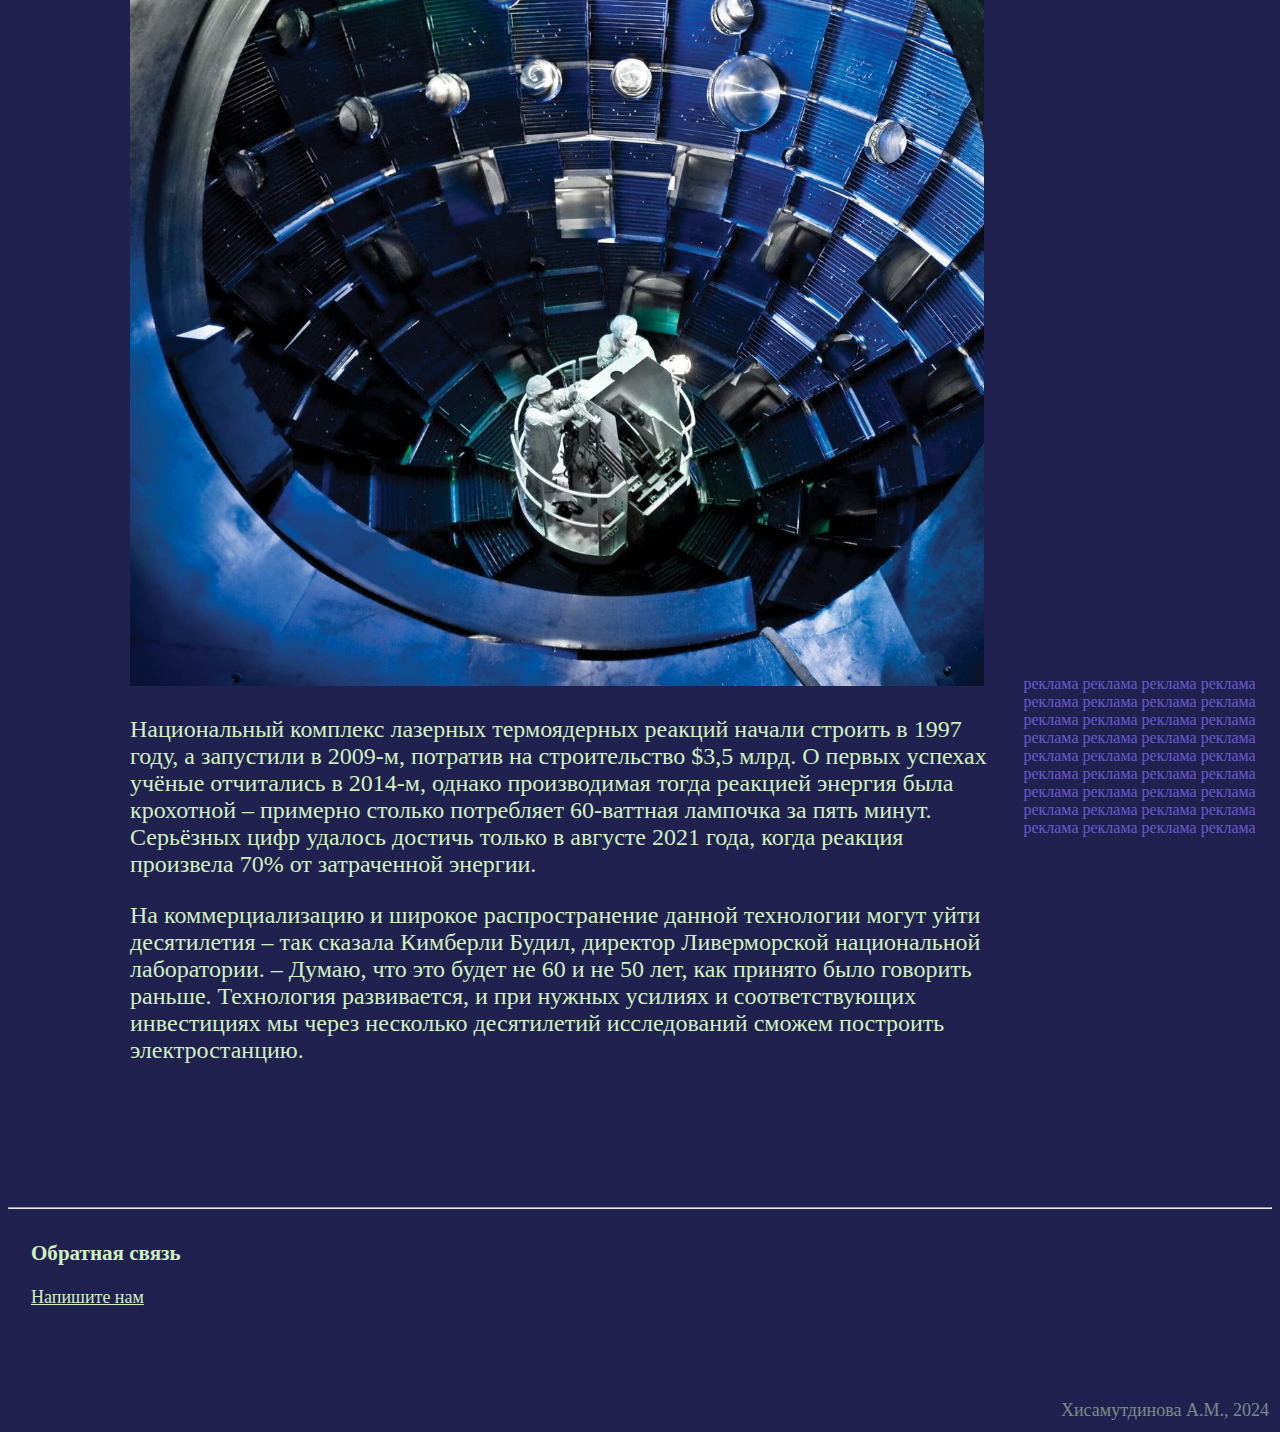
<file: articles/01.html>
<!DOCTYPE html>
<HTML>
<head>
	<title>Управляемая термоядерная реакция</title>
	<link rel='stylesheet' href="../stylesheet.css">
</head>
<body>
	<table>
		<tr><td class="header">
			<h2>Управляемая термоядерная реакция</h2></td>
		</tr>
		<tr>
			<td class="main" rowspan="3">
			<p>Во вторник 13 декабря 2022 года учёные, исследующие термоядерный синтез в Ливерморской национальной лаборатории, объявили о достижении долгожданного этапа приручения этого типа энергии. Впервые термоядерная реакция произвела больше энергии, чем было затрачено на её поддержание. На достижение этого потребовалось семь десятилетий.</p>
			<p>Теоретически внедрение термоядерных реакторов в широком коммерческом масштабе даст нам источник энергии, не загрязняющий окружающую среду, не сжигающий ископаемое топливо и не производящий радиоактивные отходы.</p>
			<img src="../pics/01-01.jpg" title='Целевой отсек Национальной установки по воспламенению в Ливерморской национальной лаборатории, Калифорния'>
			<p>Для поддержания термоядерной реакции 5 декабря 2022 года 192 гигантских лазера в Национальном комплексе лазерных термоядерных реакций (National Ignition Facility, NIF) разогрели цилиндрик размером с ластик, в котором в алмазной оболочке содержалось небольшое количество водорода.</p>
			<p>Одновременно разогрев цилиндр сверху и снизу, лазерные лучи испарили его. Порождённые этим процессом рентгеновские лучи пронизали шарик топлива, состоящего из дейтерия и трития.</p>
			<p>За время меньшее 100 триллионных долей секунды шарик принял на себя 2,05 МДж энергии и выдал поток нейтронов, порождённых синтезом, унесших с собой 3 МДж энергии – в полтора раза больше, чем было потрачено. В результате был преодолён порог «зажигания», как называют его учёные – когда энергия, произведённая синтезом, превысила энергию запустивших реакцию лазеров.</p>
			<img src="../pics/01-02.jpg" title='Целевой отсек Национальной установки по воспламенению в Ливерморской национальной лаборатории, Калифорния'>
			<p>Национальный комплекс лазерных термоядерных реакций начали строить в 1997 году, а запустили в 2009-м, потратив на строительство $3,5 млрд. О первых успехах учёные отчитались в 2014-м, однако производимая тогда реакцией энергия была крохотной – примерно столько потребляет 60-ваттная лампочка за пять минут. Серьёзных цифр удалось достичь только в августе 2021 года, когда реакция произвела 70% от затраченной энергии.</p>
			<p>На коммерциализацию и широкое распространение данной технологии могут уйти десятилетия – так сказала Кимберли Будил, директор Ливерморской национальной лаборатории. – Думаю, что это будет не 60 и не 50 лет, как принято было говорить раньше. Технология развивается, и при нужных усилиях и соответствующих инвестициях мы через несколько десятилетий исследований сможем построить электростанцию.</p>
			<br><br><br><br>
			</td>
			<td class="ad">
				реклама реклама реклама реклама реклама реклама реклама реклама реклама реклама реклама реклама реклама реклама реклама реклама реклама реклама реклама реклама реклама реклама реклама реклама реклама реклама реклама реклама реклама реклама реклама реклама реклама реклама реклама реклама
			</td>
		</tr>
		<tr class="ad"><td>реклама реклама реклама реклама реклама реклама реклама реклама реклама реклама реклама реклама реклама реклама реклама реклама реклама реклама реклама реклама реклама реклама реклама реклама реклама реклама реклама реклама реклама реклама реклама реклама реклама реклама реклама реклама</td></tr>
		<tr class="ad"><td>реклама реклама реклама реклама реклама реклама реклама реклама реклама реклама реклама реклама реклама реклама реклама реклама реклама реклама реклама реклама реклама реклама реклама реклама реклама реклама реклама реклама реклама реклама реклама реклама реклама реклама реклама реклама</td></tr>
	</table>
<hr>
<table class='feedback'>
	<tr><td width='60%'><h3>Обратная связь</h3><a href='mailto:xilina.ugl@gmail.com'>Напишите нам</a></td></tr>
	<tr><td><br><br><br><br></td></tr>
	<tr><td></td><td class='transparent'>Хисамутдинова А.М., 2024</td></tr>
</table>
</body>
</HTML>
</file>
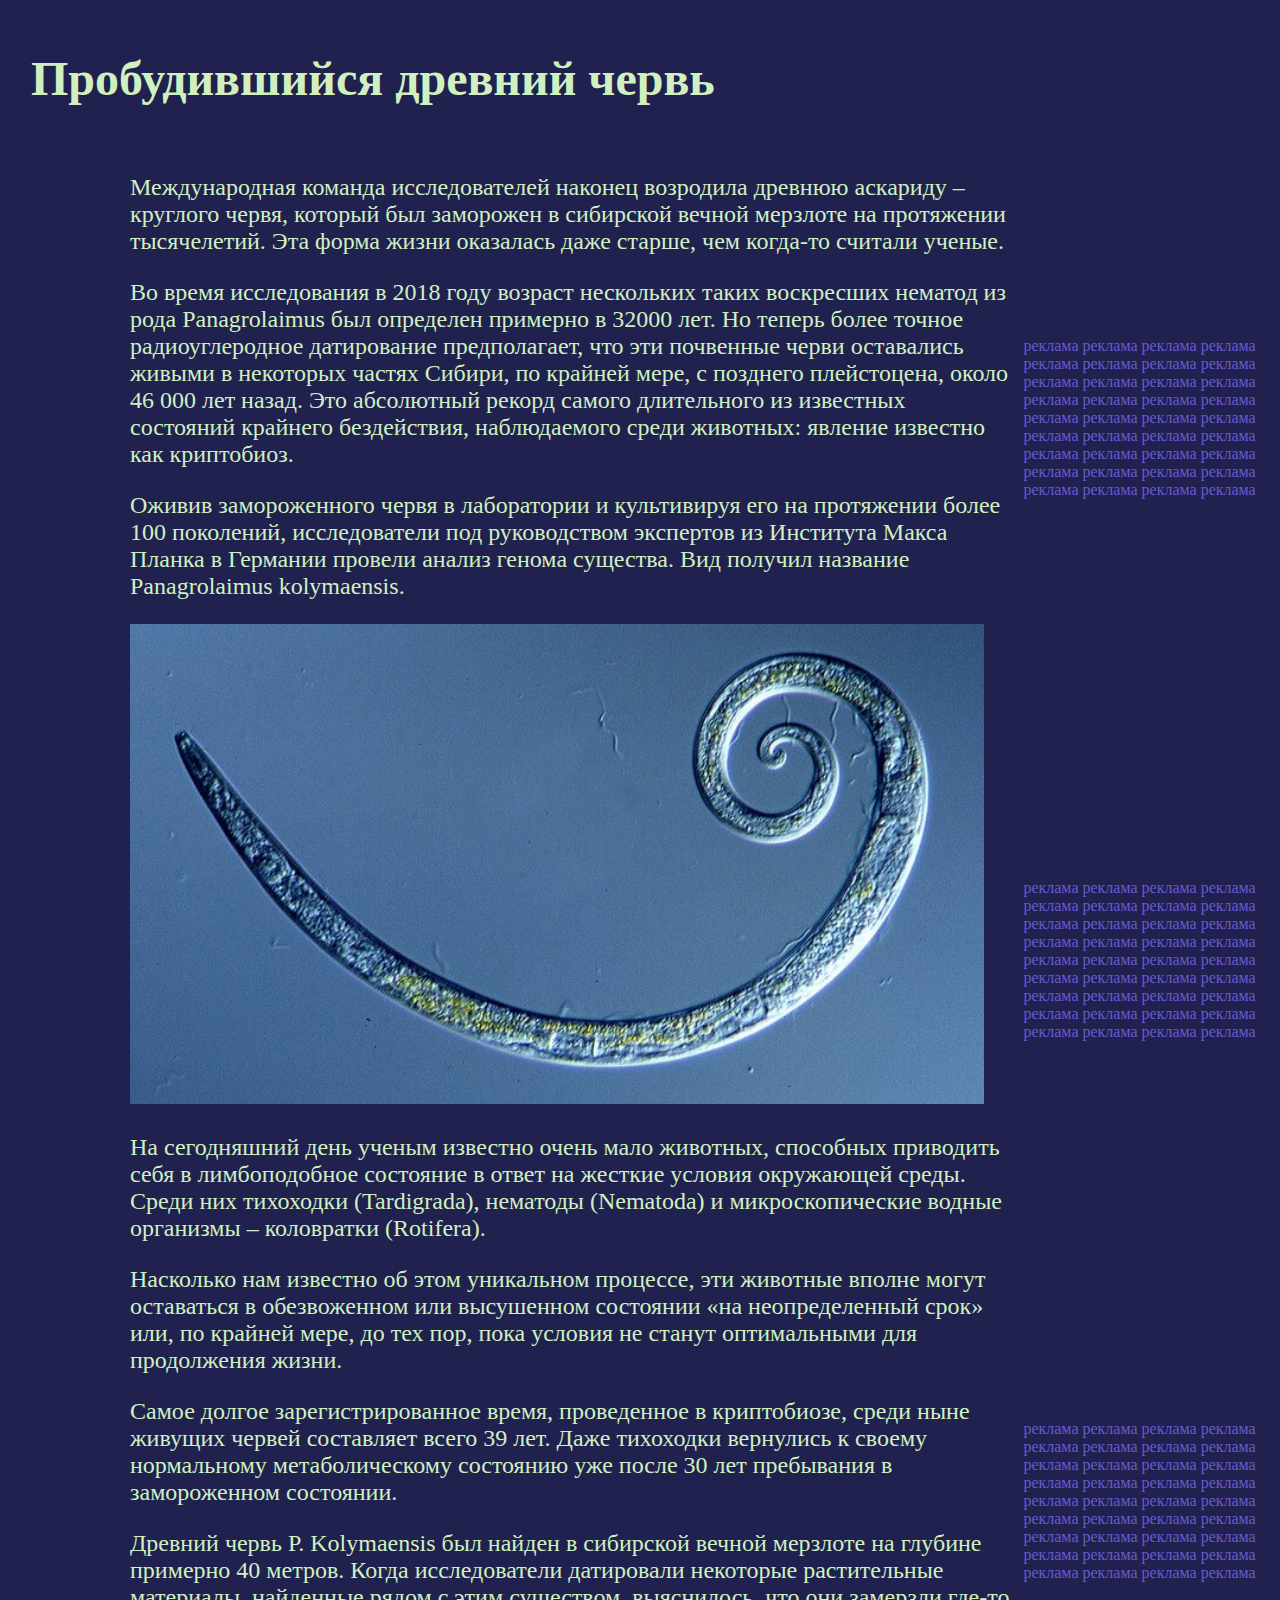
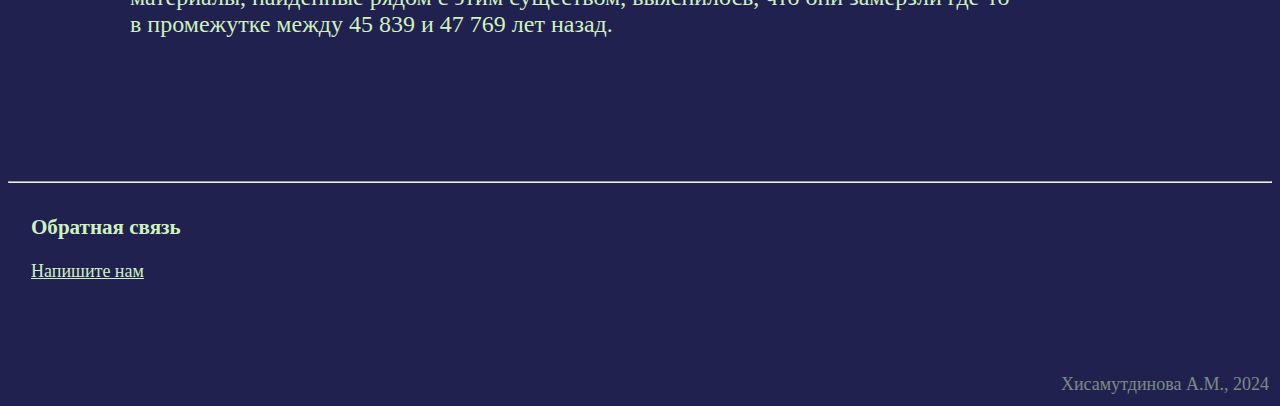
<file: articles/02.html>
<!DOCTYPE html>
<HTML>
<head>
	<title>Пробудившийся древний червь</title>
	<link rel='stylesheet' href="../stylesheet.css">
</head>
<body>
	<table>
		<tr><td class="header">
			<h2>Пробудившийся древний червь</h2></td>
		</tr>
		<tr>
			<td class="main" rowspan="3">
				<p>Международная команда исследователей наконец возродила древнюю аскариду – круглого червя, который был заморожен в сибирской вечной мерзлоте на протяжении тысячелетий. Эта форма жизни оказалась даже старше, чем когда-то считали ученые.</p>

				<p>Во время исследования в 2018 году возраст нескольких таких воскресших нематод из рода Panagrolaimus был определен примерно в 32000 лет. Но теперь более точное радиоуглеродное датирование предполагает, что эти почвенные черви оставались живыми в некоторых частях Сибири, по крайней мере, с позднего плейстоцена, около 46 000 лет назад. Это абсолютный рекорд самого длительного из известных состояний крайнего бездействия, наблюдаемого среди животных: явление известно как криптобиоз.</p>

				<p>Оживив замороженного червя в лаборатории и культивируя его на протяжении более 100 поколений, исследователи под руководством экспертов из Института Макса Планка в Германии провели анализ генома существа. Вид получил название Panagrolaimus kolymaensis.</p>

				<img src='../pics/02-01.jpeg' title="Panagrolaimus kolymaensis">

				<p>На сегодняшний день ученым известно очень мало животных, способных приводить себя в лимбоподобное состояние в ответ на жесткие условия окружающей среды. Среди них тихоходки (Tardigrada), нематоды (Nematoda) и микроскопические водные организмы – коловратки (Rotifera).</p>

				<p>Насколько нам известно об этом уникальном процессе, эти животные вполне могут оставаться в обезвоженном или высушенном состоянии «на неопределенный срок» или, по крайней мере, до тех пор, пока условия не станут оптимальными для продолжения жизни.</p>

				<p>Самое долгое зарегистрированное время, проведенное в криптобиозе, среди ныне живущих червей составляет всего 39 лет. Даже тихоходки вернулись к своему нормальному метаболическому состоянию уже после 30 лет пребывания в замороженном состоянии.</p>

				<p>Древний червь Р. Kolymaensis был найден в сибирской вечной мерзлоте на глубине примерно 40 метров. Когда исследователи датировали некоторые растительные материалы, найденные рядом с этим существом, выяснилось, что они замерзли где-то  в промежутке между 45 839 и 47 769 лет назад.</p>
				<br><br><br><br>
			</td>
			<td class="ad">
				реклама реклама реклама реклама реклама реклама реклама реклама реклама реклама реклама реклама реклама реклама реклама реклама реклама реклама реклама реклама реклама реклама реклама реклама реклама реклама реклама реклама реклама реклама реклама реклама реклама реклама реклама реклама
			</td>
		</tr>
		<tr class="ad"><td>реклама реклама реклама реклама реклама реклама реклама реклама реклама реклама реклама реклама реклама реклама реклама реклама реклама реклама реклама реклама реклама реклама реклама реклама реклама реклама реклама реклама реклама реклама реклама реклама реклама реклама реклама реклама</td></tr>
		<tr class="ad"><td>реклама реклама реклама реклама реклама реклама реклама реклама реклама реклама реклама реклама реклама реклама реклама реклама реклама реклама реклама реклама реклама реклама реклама реклама реклама реклама реклама реклама реклама реклама реклама реклама реклама реклама реклама реклама</td></tr>
	</table>
<hr>
<table class='feedback'>
	<tr><td width='60%'><h3>Обратная связь</h3><a href='mailto:xilina.ugl@gmail.com'>Напишите нам</a></td></tr>
	<tr><td><br><br><br><br></td></tr>
	<tr><td></td><td class='transparent'>Хисамутдинова А.М., 2024</td></tr>
</table>
</body>
</HTML>
</file>
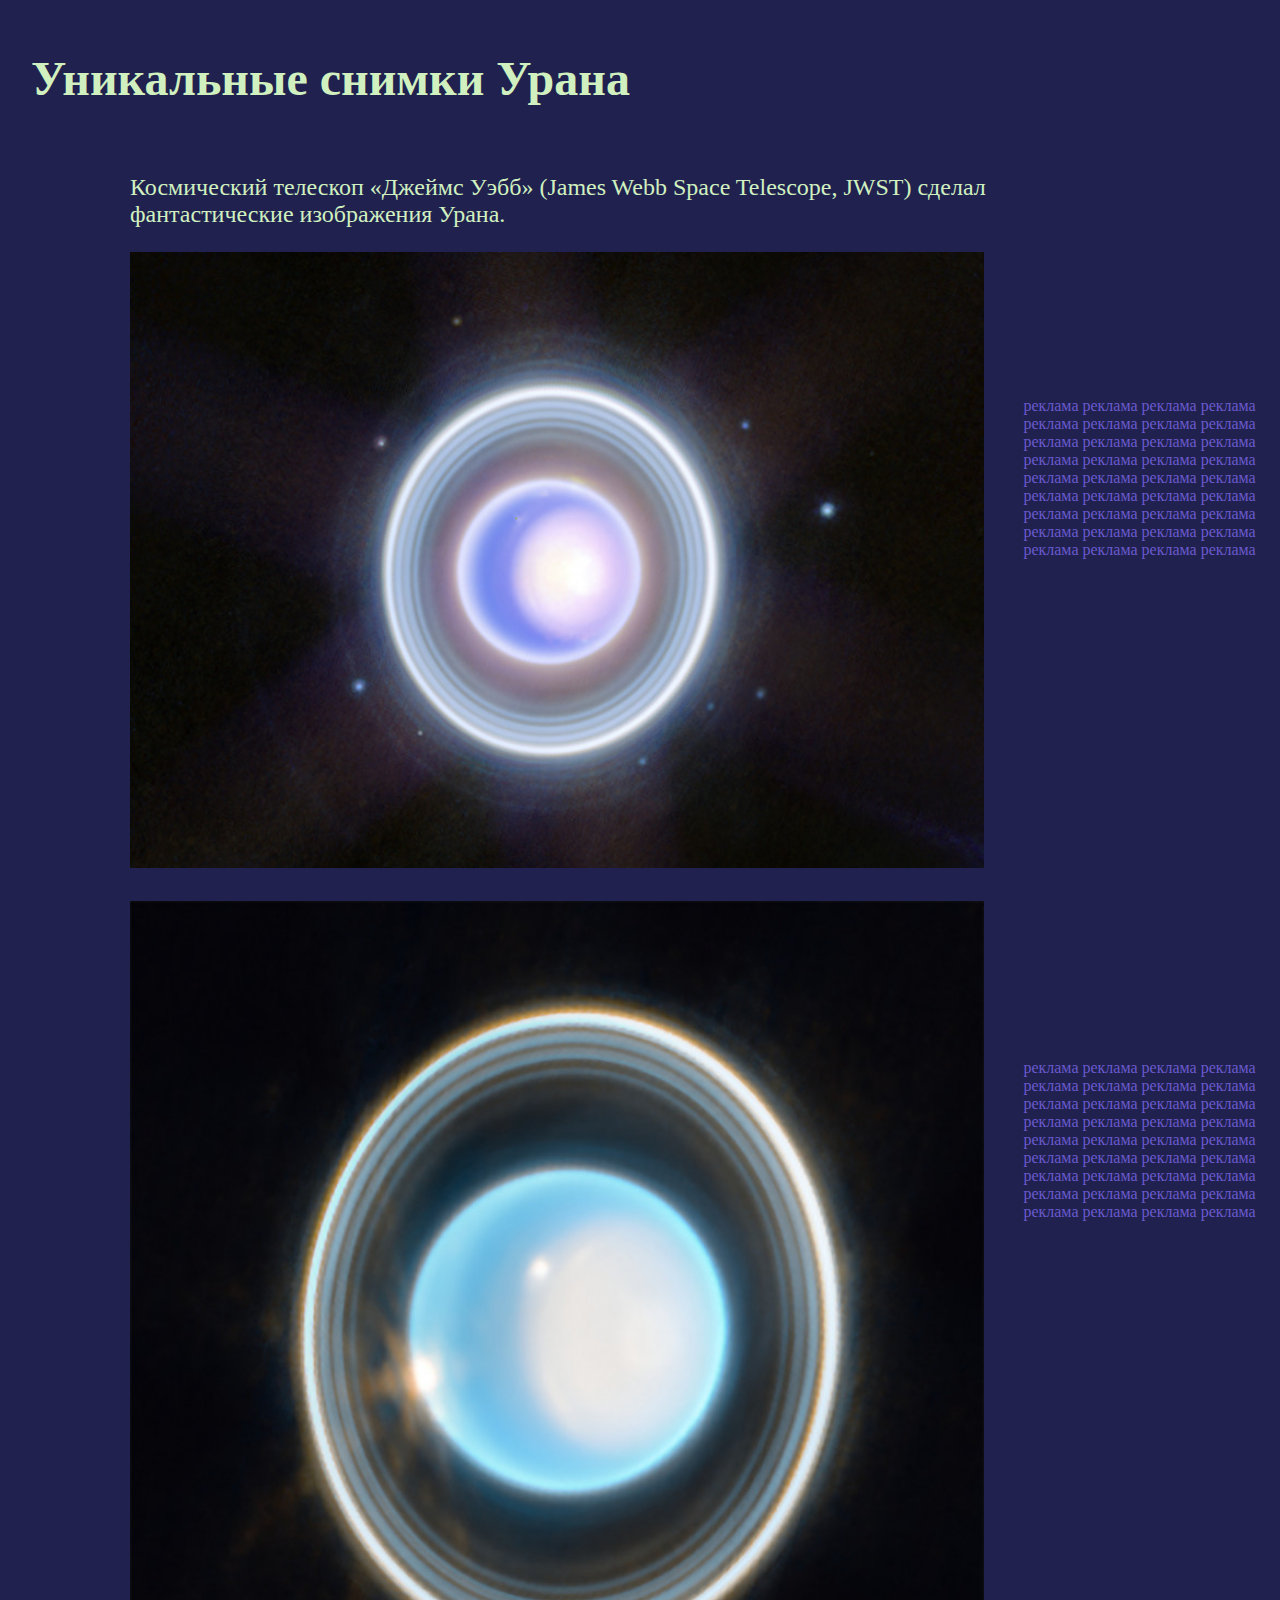
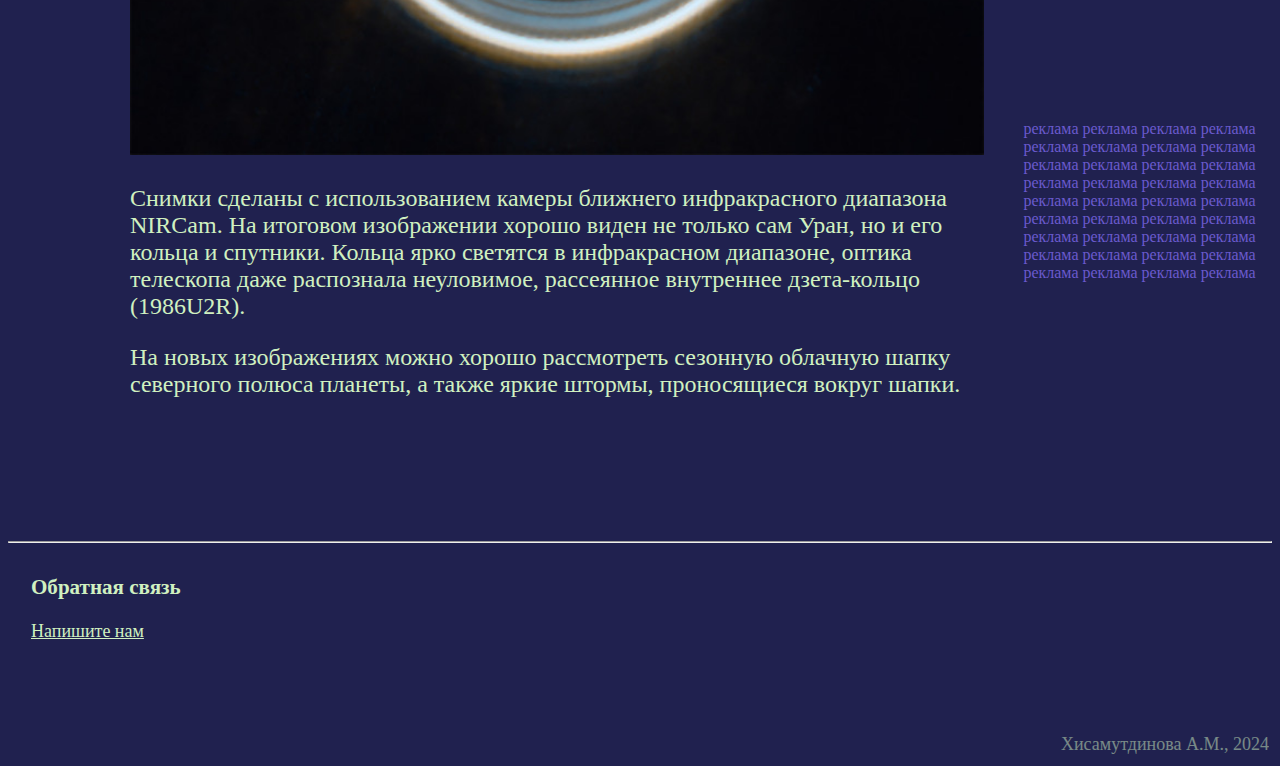
<file: articles/03.html>
<!DOCTYPE html>
<HTML>
<head>
	<title>Уникальные снимки Урана</title>
	<link rel='stylesheet' href="../stylesheet.css">
</head>
<body>
	<table>
		<tr><td class="header">
			<h2>Уникальные снимки Урана</h2></td>
		</tr>
		<tr>
			<td class="main" rowspan="3">
				<p>Космический телескоп «Джеймс Уэбб» (James Webb Space Telescope, JWST) сделал фантастические изображения Урана.</p>

				<img src='../pics/03-01.jpg'> <br><br>
				<img src='../pics/03-02.jpg'>

				<p>Снимки сделаны с использованием камеры ближнего инфракрасного диапазона NIRCam. На итоговом изображении хорошо виден не только сам Уран, но и его кольца и спутники. Кольца  ярко светятся в инфракрасном диапазоне, оптика телескопа даже распознала неуловимое, рассеянное внутреннее дзета-кольцо (1986U2R).</p>

				<p>На новых изображениях можно хорошо рассмотреть сезонную облачную шапку северного полюса планеты, а также яркие штормы, проносящиеся вокруг шапки.</p>
				<br><br><br><br>
			</td>
			<td class="ad">
				реклама реклама реклама реклама реклама реклама реклама реклама реклама реклама реклама реклама реклама реклама реклама реклама реклама реклама реклама реклама реклама реклама реклама реклама реклама реклама реклама реклама реклама реклама реклама реклама реклама реклама реклама реклама
			</td>
		</tr>
		<tr class="ad"><td>реклама реклама реклама реклама реклама реклама реклама реклама реклама реклама реклама реклама реклама реклама реклама реклама реклама реклама реклама реклама реклама реклама реклама реклама реклама реклама реклама реклама реклама реклама реклама реклама реклама реклама реклама реклама</td></tr>
		<tr class="ad"><td>реклама реклама реклама реклама реклама реклама реклама реклама реклама реклама реклама реклама реклама реклама реклама реклама реклама реклама реклама реклама реклама реклама реклама реклама реклама реклама реклама реклама реклама реклама реклама реклама реклама реклама реклама реклама</td></tr>
	</table>
<hr>
<table class='feedback'>
	<tr><td width='60%'><h3>Обратная связь</h3><a href='mailto:xilina.ugl@gmail.com'>Напишите нам</a></td></tr>
	<tr><td><br><br><br><br></td></tr>
	<tr><td></td><td class='transparent'>Хисамутдинова А.М., 2024</td></tr>
</table>
</body>
</HTML>
</file>
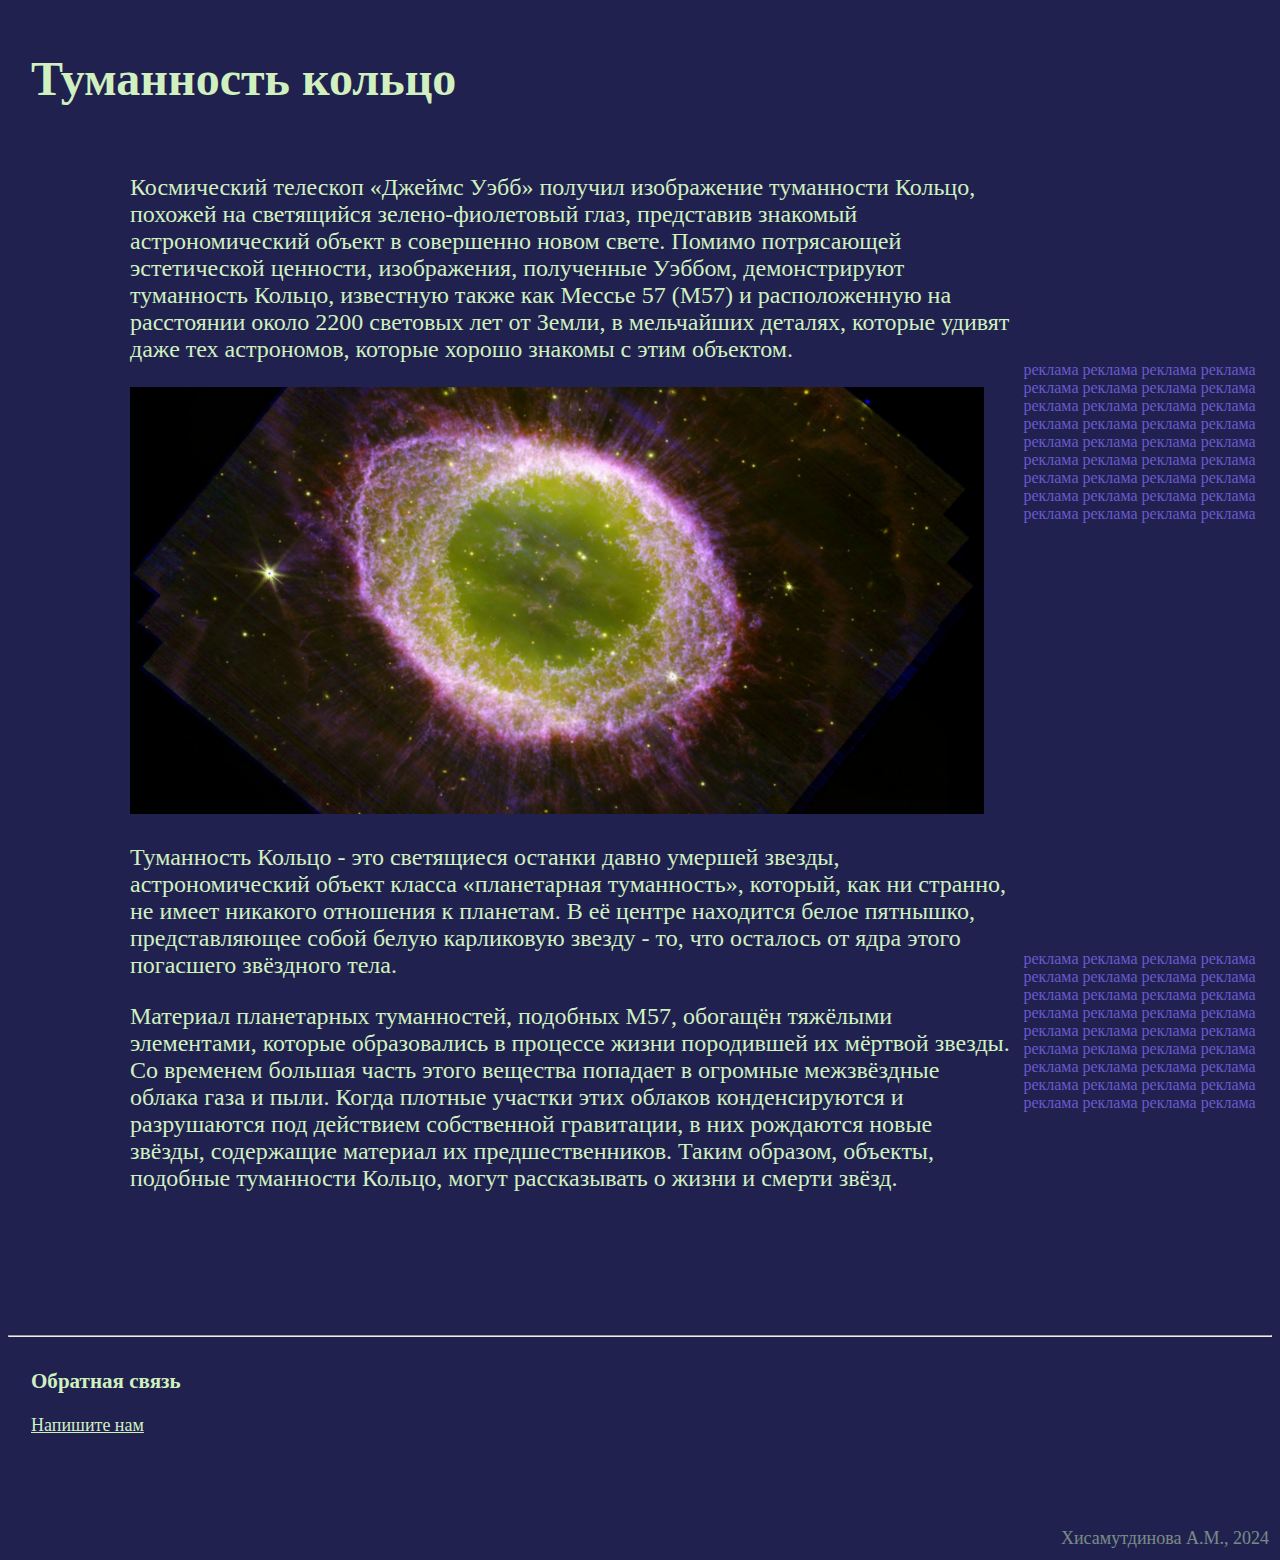
<file: articles/04.html>
<!DOCTYPE html>
<HTML>
<head>
	<title>Туманность кольцо</title>
	<link rel='stylesheet' href="../stylesheet.css">
</head>
<body>
	<table>
		<tr><td class="header">
			<h2>Туманность кольцо</h2></td>
		</tr>
		<tr>
			<td class="main" rowspan="2">
				<p>Космический телескоп «Джеймс Уэбб» получил изображение туманности Кольцо, похожей на светящийся зелено-фиолетовый глаз, представив знакомый астрономический объект в совершенно новом свете. Помимо потрясающей эстетической ценности, изображения, полученные Уэббом, демонстрируют туманность Кольцо, известную также как Мессье 57 (M57) и расположенную на расстоянии около 2200 световых лет от Земли, в мельчайших деталях, которые удивят даже тех астрономов, которые хорошо знакомы с этим объектом.</p>

				<img src='../pics/04-01.png' title="Туманность Кольцо, или Мессье 57">

				<p>Туманность Кольцо - это светящиеся останки давно умершей звезды, астрономический объект класса «планетарная туманность», который, как ни странно, не имеет никакого отношения к планетам. В её центре находится белое пятнышко, представляющее собой белую карликовую звезду - то, что осталось от ядра этого погасшего звёздного тела.</p>
				
				<p>Материал планетарных туманностей, подобных M57, обогащён тяжёлыми элементами, которые образовались в процессе жизни породившей их мёртвой звезды. Со временем большая часть этого вещества попадает в огромные межзвёздные облака газа и пыли. Когда плотные участки этих облаков конденсируются и разрушаются под действием собственной гравитации, в них рождаются новые звёзды, содержащие материал их предшественников. Таким образом, объекты, подобные туманности Кольцо, могут рассказывать о жизни и смерти звёзд.</p>
				<br><br><br><br>
			</td>
			<td class="ad">
				реклама реклама реклама реклама реклама реклама реклама реклама реклама реклама реклама реклама реклама реклама реклама реклама реклама реклама реклама реклама реклама реклама реклама реклама реклама реклама реклама реклама реклама реклама реклама реклама реклама реклама реклама реклама
			</td>
		</tr>
		<tr class="ad"><td>реклама реклама реклама реклама реклама реклама реклама реклама реклама реклама реклама реклама реклама реклама реклама реклама реклама реклама реклама реклама реклама реклама реклама реклама реклама реклама реклама реклама реклама реклама реклама реклама реклама реклама реклама реклама</td></tr>
	</table>
<hr>
<table class='feedback'>
	<tr><td width='60%'><h3>Обратная связь</h3><a href='mailto:xilina.ugl@gmail.com'>Напишите нам</a></td></tr>
	<tr><td><br><br><br><br></td></tr>
	<tr><td></td><td class='transparent'>Хисамутдинова А.М., 2024</td></tr>
</table>
</body>
</HTML>
</file>
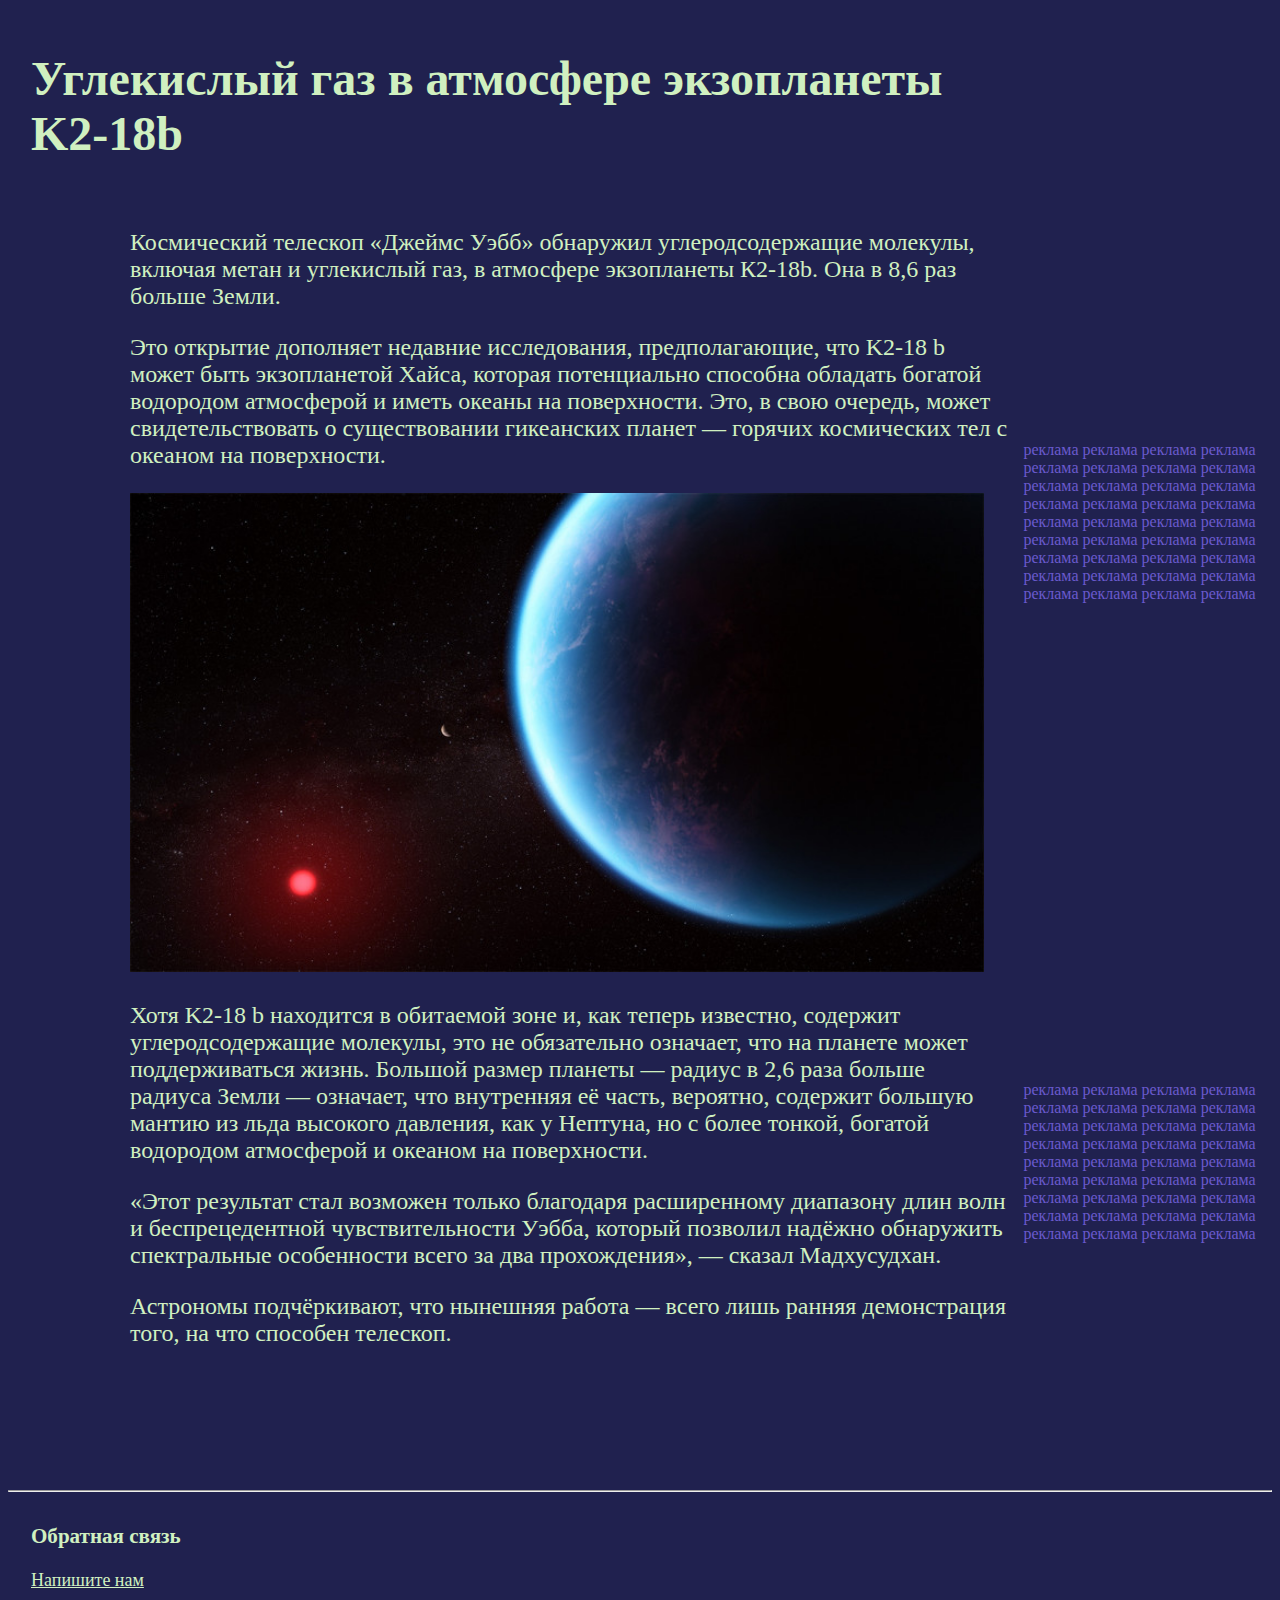
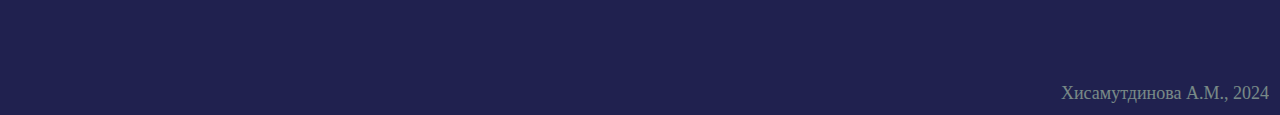
<file: articles/05.html>
<!DOCTYPE html>
<HTML>
<head>
	<title>Углекислый газ в атмосфере экзопланеты K2-18b</title>
	<link rel='stylesheet' href="../stylesheet.css">
</head>
<body>
	<table>
		<tr><td class="header">
			<h2>Углекислый газ в атмосфере экзопланеты K2-18b</h2></td>
		</tr>
		<tr>
			<td class="main" rowspan="2">
				<p>Космический телескоп «Джеймс Уэбб» обнаружил углеродсодержащие молекулы, включая метан и углекислый газ, в атмосфере экзопланеты К2-18b. Она в 8,6 раз больше Земли.

				<p>Это открытие дополняет недавние исследования, предполагающие, что K2-18 b может быть экзопланетой Хайса, которая потенциально способна обладать богатой водородом атмосферой и иметь океаны на поверхности. Это, в свою очередь, может свидетельствовать о существовании гикеанских планет — горячих космических тел с океаном на поверхности.</p>

				<img src='../pics/05-01.jpg' title="Иллюстрация K2-18b">

				<p>Хотя K2-18 b находится в обитаемой зоне и, как теперь известно, содержит углеродсодержащие молекулы, это не обязательно означает, что на планете может поддерживаться жизнь. Большой размер планеты — радиус в 2,6 раза больше радиуса Земли — означает, что внутренняя её часть, вероятно, содержит большую мантию из льда высокого давления, как у Нептуна, но с более тонкой, богатой водородом атмосферой и океаном на поверхности.</p>

				<p>«Этот результат стал возможен только благодаря расширенному диапазону длин волн и беспрецедентной чувствительности Уэбба, который позволил надёжно обнаружить спектральные особенности всего за два прохождения», — сказал Мадхусудхан.</p>

				<p>Астрономы подчёркивают, что нынешняя работа — всего лишь ранняя демонстрация того, на что способен телескоп.</p>
				<br><br><br><br>
			</td>
			<td class="ad">
				реклама реклама реклама реклама реклама реклама реклама реклама реклама реклама реклама реклама реклама реклама реклама реклама реклама реклама реклама реклама реклама реклама реклама реклама реклама реклама реклама реклама реклама реклама реклама реклама реклама реклама реклама реклама
			</td>
		</tr>
		<tr class="ad"><td>реклама реклама реклама реклама реклама реклама реклама реклама реклама реклама реклама реклама реклама реклама реклама реклама реклама реклама реклама реклама реклама реклама реклама реклама реклама реклама реклама реклама реклама реклама реклама реклама реклама реклама реклама реклама</td></tr>
	</table>
<hr>
<table class='feedback'>
	<tr><td width='60%'><h3>Обратная связь</h3><a href='mailto:xilina.ugl@gmail.com'>Напишите нам</a></td></tr>
	<tr><td><br><br><br><br></td></tr>
	<tr><td></td><td class='transparent'>Хисамутдинова А.М., 2024</td></tr>
</table>
</body>
</HTML>
</file>
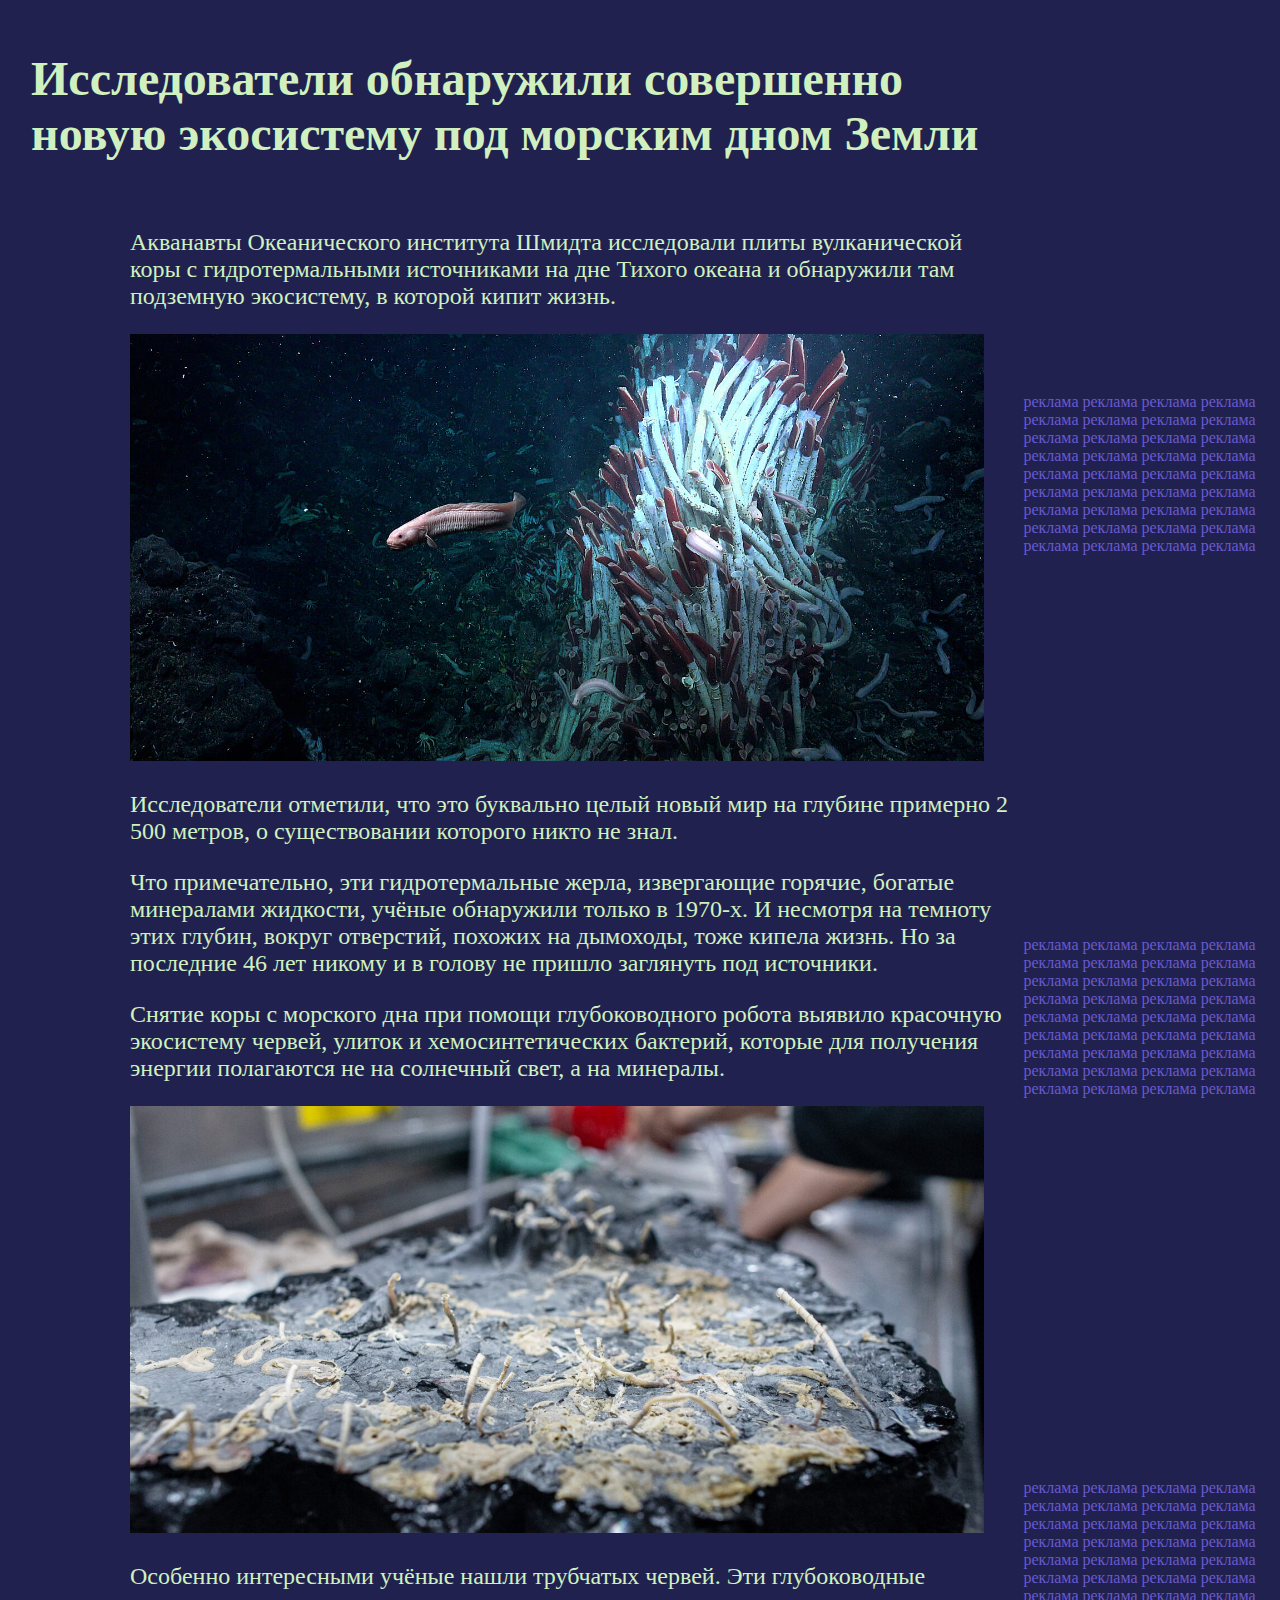
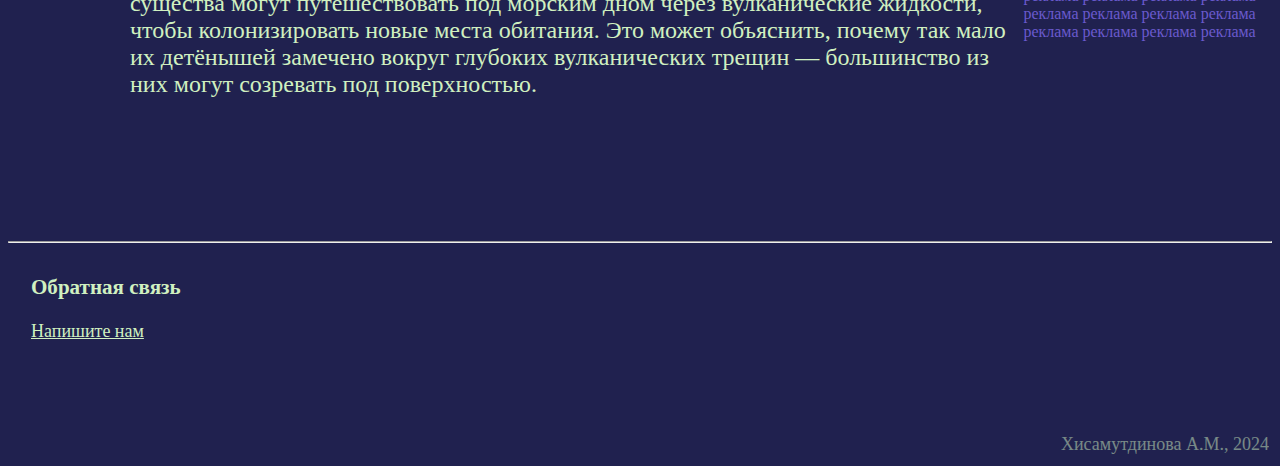
<file: articles/06.html>
<!DOCTYPE html>
<HTML>
<head>
	<title>Новая экосистема под морским дном</title>
	<link rel='stylesheet' href="../stylesheet.css">
</head>
<body>
	<table>
		<tr><td class="header">
			<h2>Исследователи обнаружили совершенно новую экосистему под морским дном Земли</h2></td>
		</tr>
		<tr>
			<td class="main" rowspan="3">
				<p>Акванавты Океанического института Шмидта исследовали плиты вулканической коры с гидротермальными источниками на дне Тихого океана и обнаружили там подземную экосистему, в которой кипит жизнь.</p>

				<img src='../pics/06-02.jpg' title="Бельдюга рядом с башней трубчатых червей / Schmidt Ocean Institute">

				<p>Исследователи отметили, что это буквально целый новый мир на глубине примерно 2 500 метров, о существовании которого никто не знал.</p>

				<p>Что примечательно, эти гидротермальные жерла, извергающие горячие, богатые минералами жидкости, учёные обнаружили только в 1970-х. И несмотря на темноту этих глубин, вокруг отверстий, похожих на дымоходы, тоже кипела жизнь. Но за последние 46 лет никому и в голову не пришло заглянуть под источники.</p>

				<p>Снятие коры с морского дна при помощи глубоководного робота выявило красочную экосистему червей, улиток и хемосинтетических бактерий, которые для получения энергии полагаются не на солнечный свет, а на минералы.</p>

				<img src='../pics/06-01.jpg' title="Молодые трубчатые черви в образце вулканической породы / Schmidt Ocean Institute">

				<p>Особенно интересными учёные нашли трубчатых червей. Эти глубоководные существа могут путешествовать под морским дном через вулканические жидкости, чтобы колонизировать новые места обитания. Это может объяснить, почему так мало их детёнышей замечено вокруг глубоких вулканических трещин — большинство из них могут созревать под поверхностью.</p>
				<br><br><br><br>
			</td>
			<td class="ad">
				реклама реклама реклама реклама реклама реклама реклама реклама реклама реклама реклама реклама реклама реклама реклама реклама реклама реклама реклама реклама реклама реклама реклама реклама реклама реклама реклама реклама реклама реклама реклама реклама реклама реклама реклама реклама
			</td>
		</tr>
		<tr class="ad"><td>реклама реклама реклама реклама реклама реклама реклама реклама реклама реклама реклама реклама реклама реклама реклама реклама реклама реклама реклама реклама реклама реклама реклама реклама реклама реклама реклама реклама реклама реклама реклама реклама реклама реклама реклама реклама</td></tr>
		<tr class="ad"><td>реклама реклама реклама реклама реклама реклама реклама реклама реклама реклама реклама реклама реклама реклама реклама реклама реклама реклама реклама реклама реклама реклама реклама реклама реклама реклама реклама реклама реклама реклама реклама реклама реклама реклама реклама реклама</td></tr>
	</table>
<hr>
<table class='feedback'>
	<tr><td width='60%'><h3>Обратная связь</h3><a href='mailto:xilina.ugl@gmail.com'>Напишите нам</a></td></tr>
	<tr><td><br><br><br><br></td></tr>
	<tr><td></td><td class='transparent'>Хисамутдинова А.М., 2024</td></tr>
</table>
</body>
</HTML>
</file>
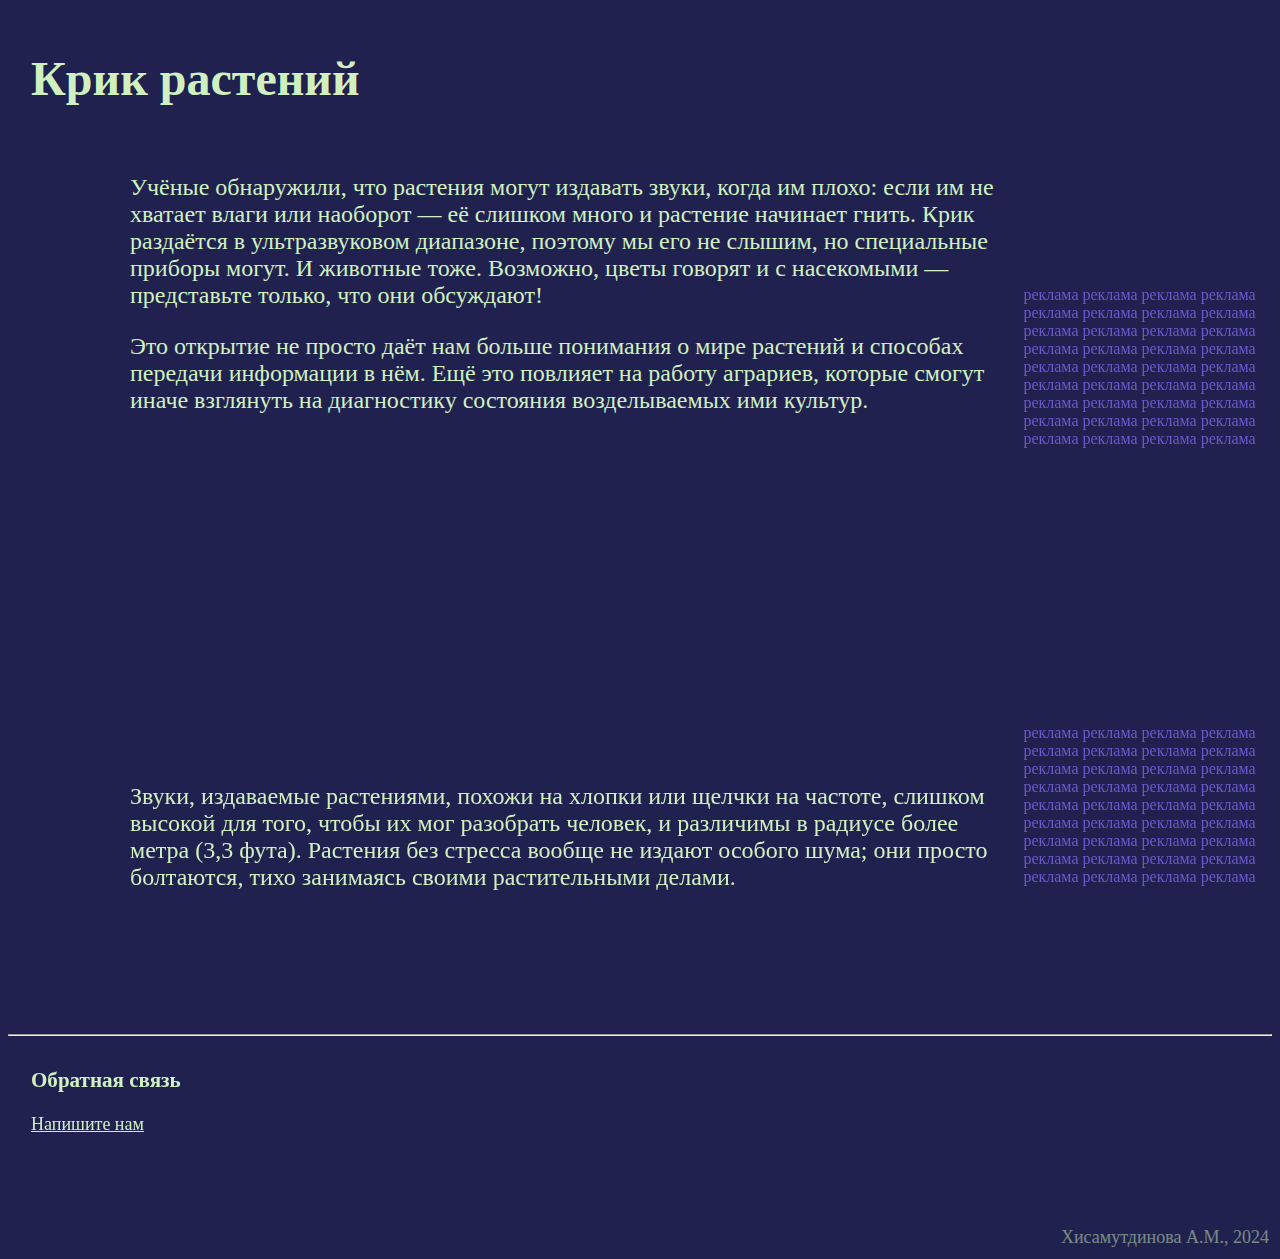
<file: articles/07.html>
<!DOCTYPE html>
<HTML>
<head>
	<title>Крик растений</title>
	<link rel='stylesheet' href="../stylesheet.css">
</head>
<body>
	<table>
		<tr><td class="header">
			<h2>Крик растений</h2></td>
		</tr>
		<tr>
			<td class="main" rowspan="2">
				<p>Учёные обнаружили, что растения могут издавать звуки, когда им плохо: если им не хватает влаги или наоборот — её слишком много и растение начинает гнить. Крик раздаётся в ультразвуковом диапазоне, поэтому мы его не слышим, но специальные приборы могут. И животные тоже. Возможно, цветы говорят и с насекомыми — представьте только, что они обсуждают!</p>

				<p>Это открытие не просто даёт нам больше понимания о мире растений и способах передачи информации в нём. Ещё это повлияет на работу аграриев, которые смогут иначе взглянуть на диагностику состояния возделываемых ими культур.</p>

				<iframe width="560" height="315" src="https://www.youtube.com/embed/rAOOmhFMSok?si=JwqtC7zEm-1CPu7h" title="YouTube video player" frameborder="0" allow="accelerometer; autoplay; clipboard-write; encrypted-media; gyroscope; picture-in-picture; web-share" allowfullscreen></iframe>

				<p>Звуки, издаваемые растениями, похожи на хлопки или щелчки на частоте, слишком высокой для того, чтобы их мог разобрать человек, и различимы в радиусе более метра (3,3 фута). Растения без стресса вообще не издают особого шума; они просто болтаются, тихо занимаясь своими растительными делами.</p>
				<br><br><br><br>
			</td>
			<td class="ad">
				реклама реклама реклама реклама реклама реклама реклама реклама реклама реклама реклама реклама реклама реклама реклама реклама реклама реклама реклама реклама реклама реклама реклама реклама реклама реклама реклама реклама реклама реклама реклама реклама реклама реклама реклама реклама
			</td>
		</tr>
		<tr class="ad"><td>реклама реклама реклама реклама реклама реклама реклама реклама реклама реклама реклама реклама реклама реклама реклама реклама реклама реклама реклама реклама реклама реклама реклама реклама реклама реклама реклама реклама реклама реклама реклама реклама реклама реклама реклама реклама</td></tr>
	</table>
<hr>
<table class='feedback'>
	<tr><td width='60%'><h3>Обратная связь</h3><a href='mailto:xilina.ugl@gmail.com'>Напишите нам</a></td></tr>
	<tr><td><br><br><br><br></td></tr>
	<tr><td></td><td class='transparent'>Хисамутдинова А.М., 2024</td></tr>
</table>
</body>
</HTML>
</file>
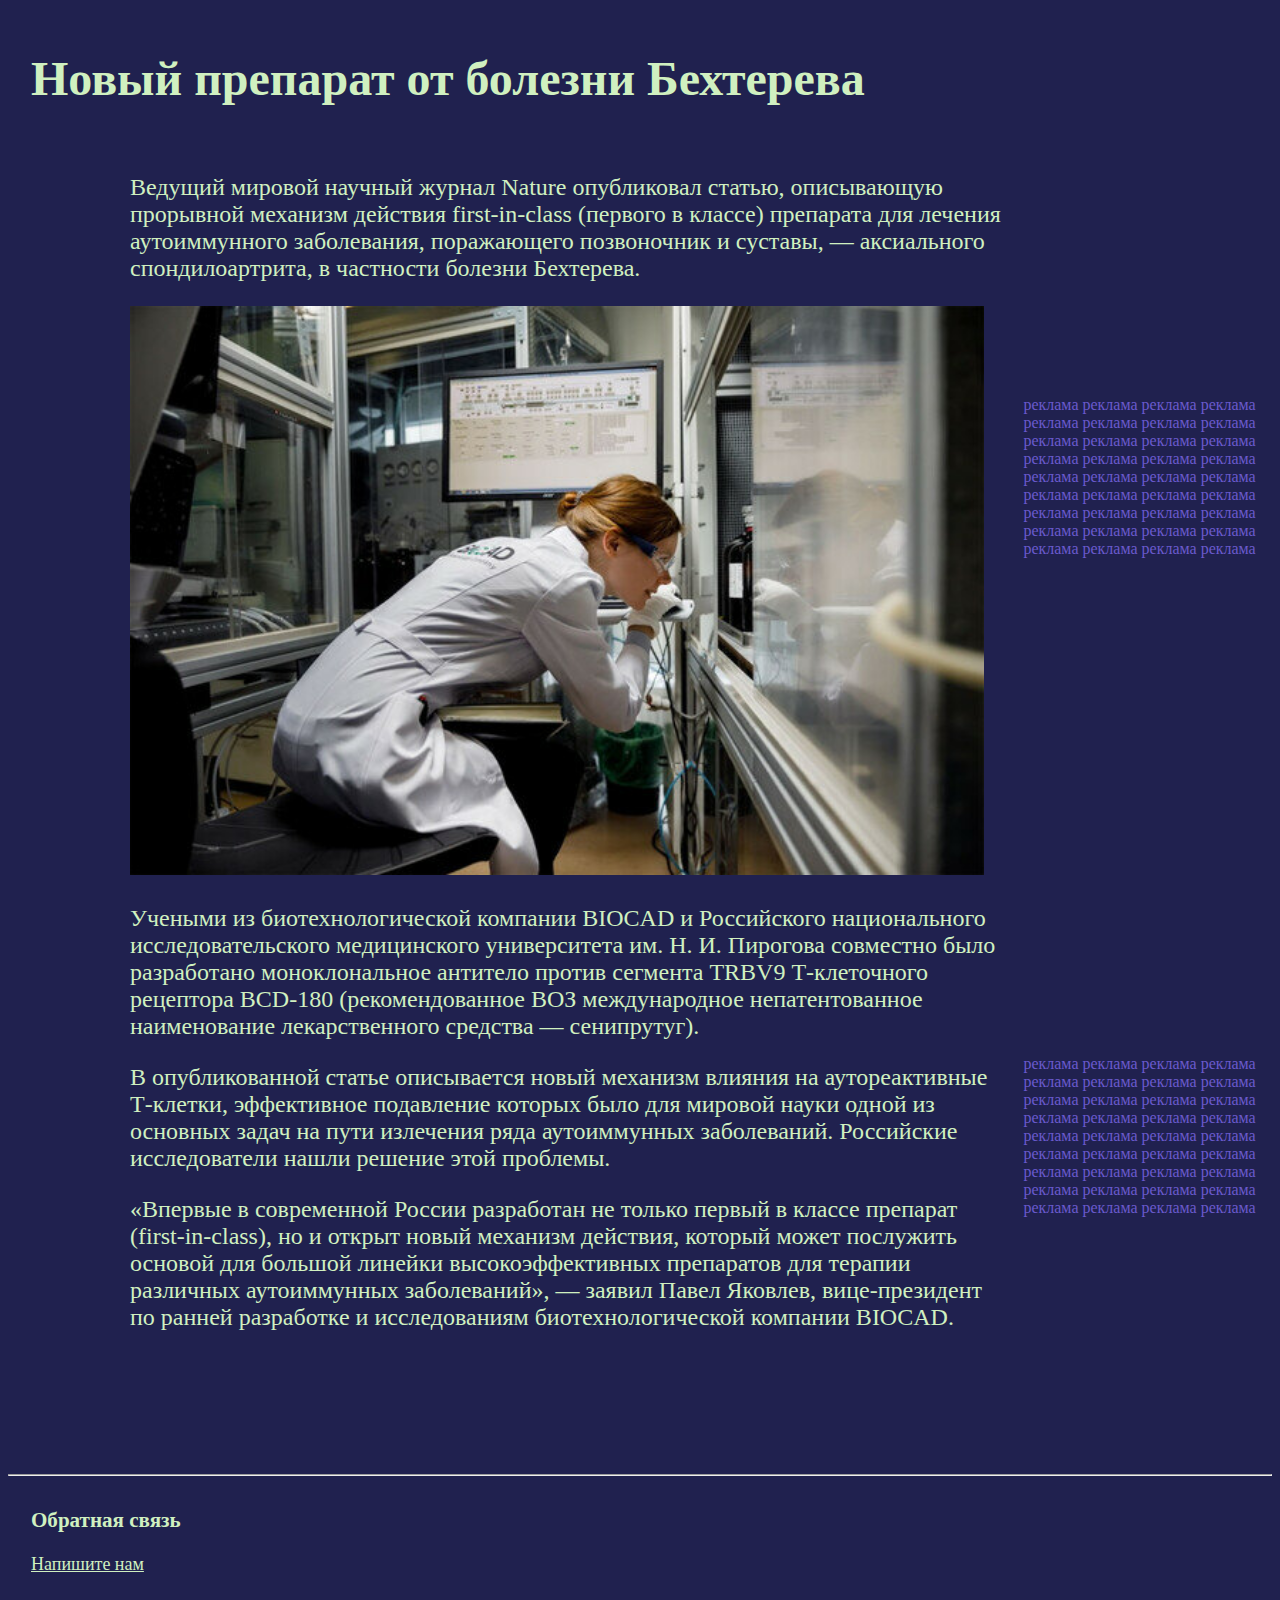
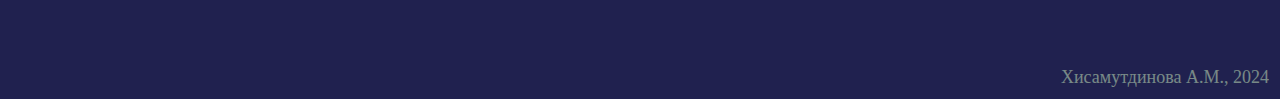
<file: articles/08.html>
<!DOCTYPE html>
<HTML>
<head>
	<title>Новый препарат от болезни Бехтерева</title>
	<link rel='stylesheet' href="../stylesheet.css">
</head>
<body>
	<table>
		<tr><td class="header">
			<h2>Новый препарат от болезни Бехтерева</h2></td>
		</tr>
		<tr>
			<td class="main" rowspan="2">
				<p>Ведущий мировой научный журнал Nature опубликовал статью, описывающую прорывной механизм действия first-in-class (первого в классе) препарата для лечения аутоиммунного заболевания, поражающего позвоночник и суставы, — аксиального спондилоартрита, в частности болезни Бехтерева.</p>

				<img src='../pics/08-01.jpeg' title="">

				<p>Учеными из биотехнологической компании BIOCAD и Российского национального исследовательского медицинского университета им. Н. И. Пирогова совместно было разработано моноклональное антитело против сегмента TRBV9 Т-клеточного рецептора BCD-180 (рекомендованное ВОЗ международное непатентованное наименование лекарственного средства — сенипрутуг).</p>

				<p>В опубликованной статье описывается новый механизм влияния на аутореактивные Т-клетки, эффективное подавление которых было для мировой науки одной из основных задач на пути излечения ряда аутоиммунных заболеваний. Российские исследователи нашли решение этой проблемы.</p>

				<p>«Впервые в современной России разработан не только первый в классе препарат (first-in-class), но и открыт новый механизм действия, который может послужить основой для большой линейки высокоэффективных препаратов для терапии различных аутоиммунных заболеваний», — заявил Павел Яковлев, вице-президент по ранней разработке и исследованиям биотехнологической компании BIOCAD.</p>
				<br><br><br><br>
			</td>
			<td class="ad">
реклама реклама реклама реклама реклама реклама реклама реклама реклама реклама реклама реклама реклама реклама реклама реклама реклама реклама реклама реклама реклама реклама реклама реклама реклама реклама реклама реклама реклама реклама реклама реклама реклама реклама реклама реклама			</td>
		</tr>
		<tr class="ad"><td>реклама реклама реклама реклама реклама реклама реклама реклама реклама реклама реклама реклама реклама реклама реклама реклама реклама реклама реклама реклама реклама реклама реклама реклама реклама реклама реклама реклама реклама реклама реклама реклама реклама реклама реклама реклама</td></tr>
	</table>
<hr>
<table class='feedback'>
	<tr><td width='60%'><h3>Обратная связь</h3><a href='mailto:xilina.ugl@gmail.com'>Напишите нам</a></td></tr>
	<tr><td><br><br><br><br></td></tr>
	<tr><td></td><td class='transparent'>Хисамутдинова А.М., 2024</td></tr>
</table>
</body>
</HTML>
</file>
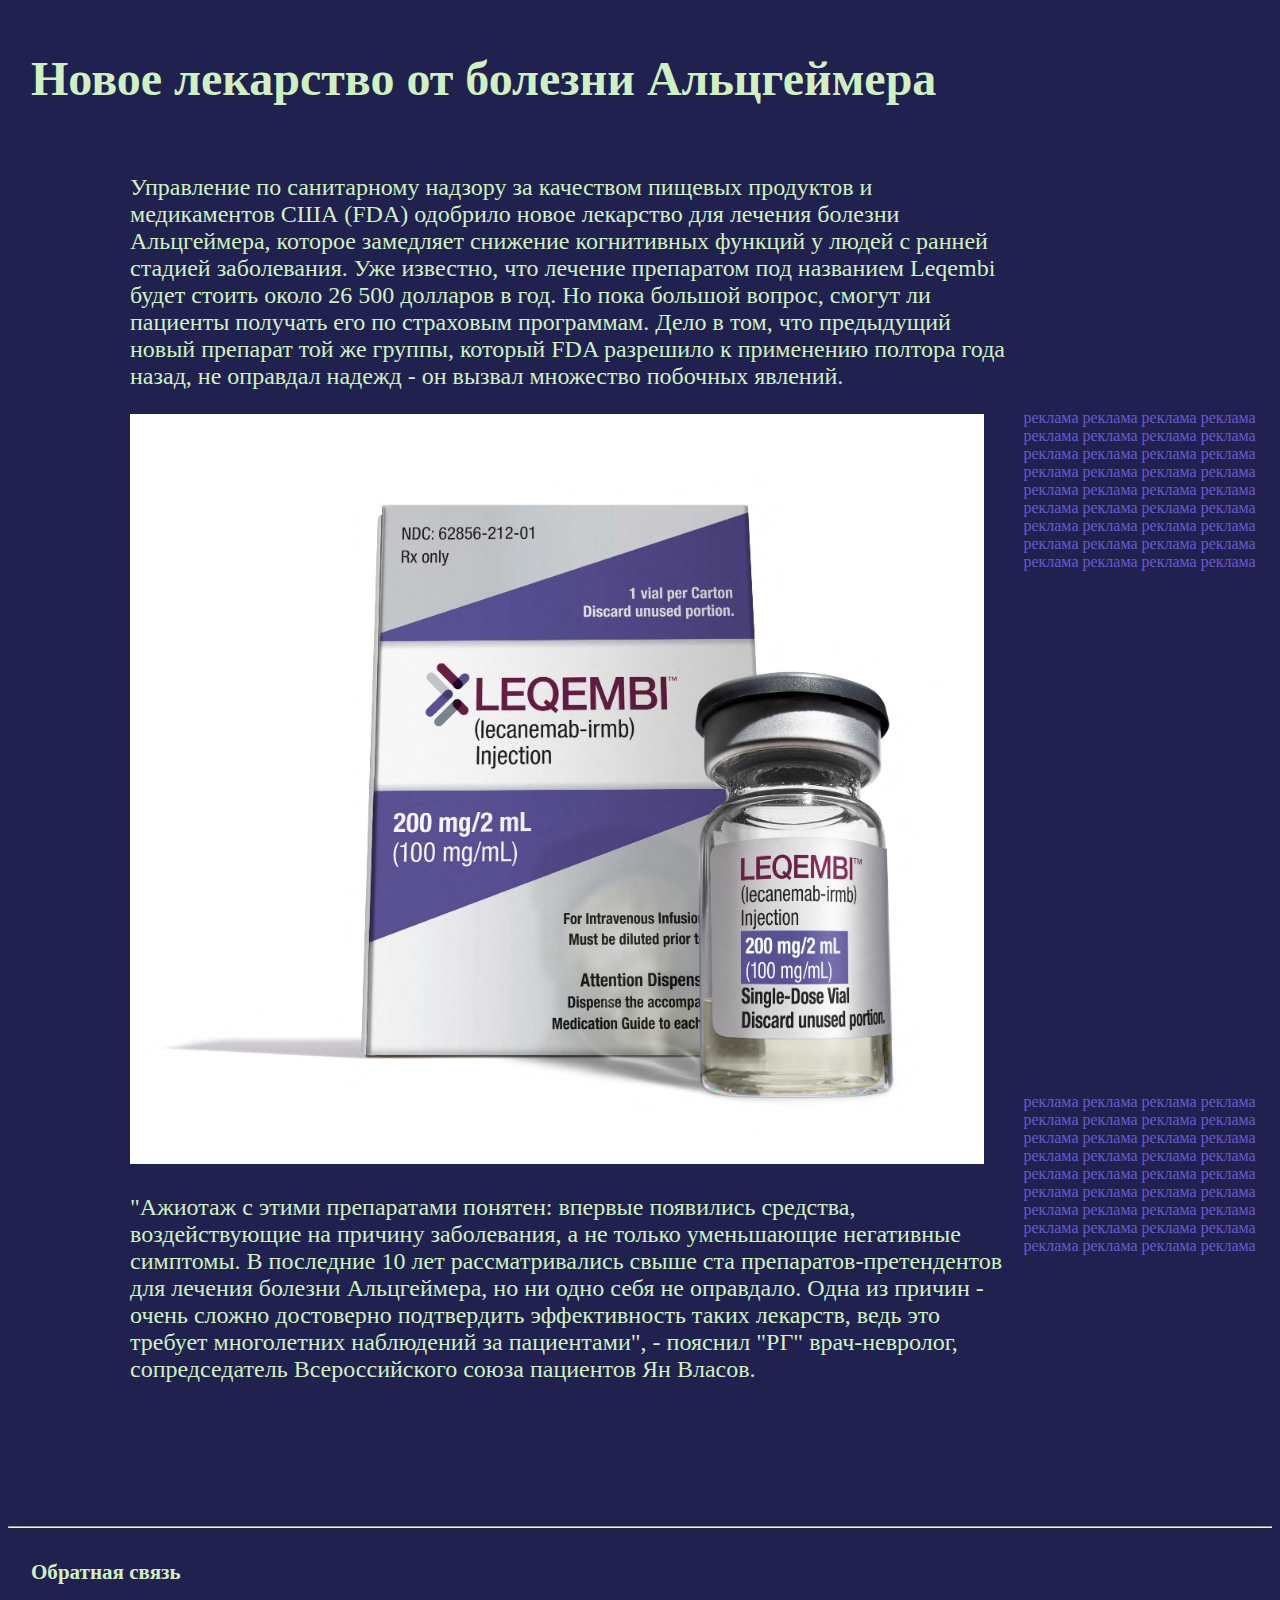
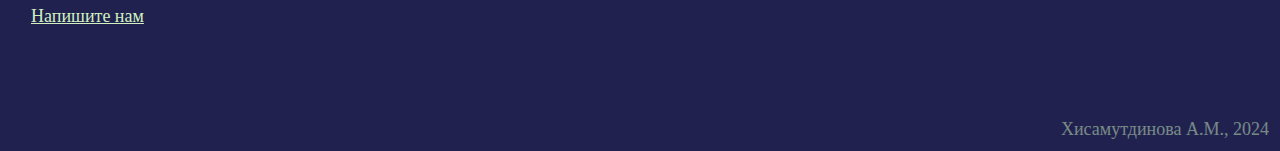
<file: articles/09.html>
<!DOCTYPE html>
<HTML>
<head>
	<title>Новое лекарство от болезни Альцгеймера</title>
	<link rel='stylesheet' href="../stylesheet.css">
</head>
<body>
	<table>
		<tr><td class="header">
			<h2>Новое лекарство от болезни Альцгеймера</h2></td>
		</tr>
		<tr>
			<td class="main" rowspan="2">
				<p>Управление по санитарному надзору за качеством пищевых продуктов и медикаментов США (FDA) одобрило новое лекарство для лечения болезни Альцгеймера, которое замедляет снижение когнитивных функций у людей с ранней стадией заболевания. Уже известно, что лечение препаратом под названием Leqembi будет стоить около 26 500 долларов в год. Но пока большой вопрос, смогут ли пациенты получать его по страховым программам. Дело в том, что предыдущий новый препарат той же группы, который FDA разрешило к применению полтора года назад, не оправдал надежд - он вызвал множество побочных явлений.</p>

				<img src='../pics/09-01.jpg' title="">

				<p>"Ажиотаж с этими препаратами понятен: впервые появились средства, воздействующие на причину заболевания, а не только уменьшающие негативные симптомы. В последние 10 лет рассматривались свыше ста препаратов-претендентов для лечения болезни Альцгеймера, но ни одно себя не оправдало. Одна из причин - очень сложно достоверно подтвердить эффективность таких лекарств, ведь это требует многолетних наблюдений за пациентами", - пояснил "РГ" врач-невролог, сопредседатель Всероссийского союза пациентов Ян Власов.</p>
				<br><br><br><br>
			</td>
			<td class="ad">
				реклама реклама реклама реклама реклама реклама реклама реклама реклама реклама реклама реклама реклама реклама реклама реклама реклама реклама реклама реклама реклама реклама реклама реклама реклама реклама реклама реклама реклама реклама реклама реклама реклама реклама реклама реклама
			</td>
		</tr>
		<tr class="ad"><td>реклама реклама реклама реклама реклама реклама реклама реклама реклама реклама реклама реклама реклама реклама реклама реклама реклама реклама реклама реклама реклама реклама реклама реклама реклама реклама реклама реклама реклама реклама реклама реклама реклама реклама реклама реклама</td></tr>
	</table>
<hr>
<table class='feedback'>
	<tr><td width='60%'><h3>Обратная связь</h3><a href='mailto:xilina.ugl@gmail.com'>Напишите нам</a></td></tr>
	<tr><td><br><br><br><br></td></tr>
	<tr><td></td><td class='transparent'>Хисамутдинова А.М., 2024</td></tr>
</table>
</body>
</HTML>
</file>
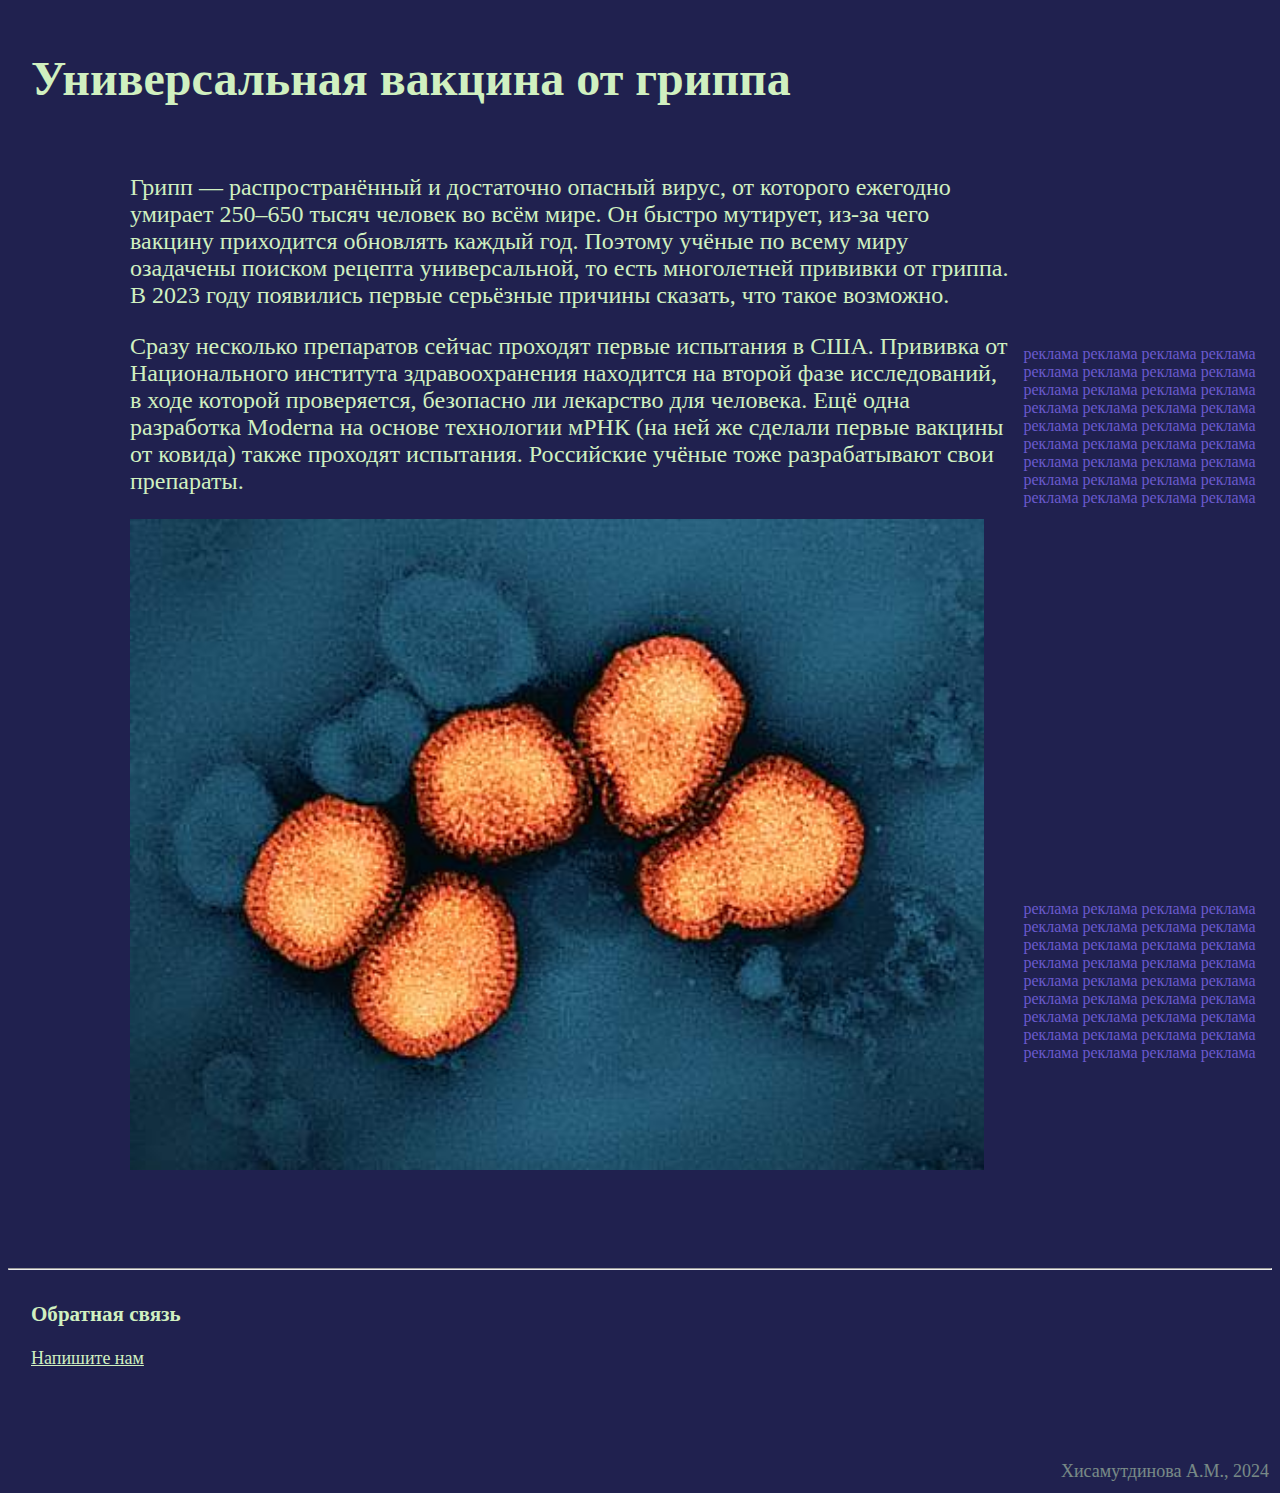
<file: articles/10.html>
<!DOCTYPE html>
<HTML>
<head>
	<title>Универсальная вакцина от гриппа</title>
	<link rel='stylesheet' href="../stylesheet.css">
</head>
<body>
	<table>
		<tr><td class="header">
			<h2>Универсальная вакцина от гриппа</h2></td>
		</tr>
		<tr>
			<td class="main" rowspan="2">
				<p>Грипп — распространённый и достаточно опасный вирус, от которого ежегодно умирает 250–650 тысяч человек во всём мире. Он быстро мутирует, из‑за чего вакцину приходится обновлять каждый год. Поэтому учёные по всему миру озадачены поиском рецепта универсальной, то есть многолетней прививки от гриппа. В 2023 году появились первые серьёзные причины сказать, что такое возможно.</p>

				<p>Сразу несколько препаратов сейчас проходят первые испытания в США. Прививка от Национального института здравоохранения находится на второй фазе исследований, в ходе которой проверяется, безопасно ли лекарство для человека. Ещё одна разработка Moderna на основе технологии мРНК (на ней же сделали первые вакцины от ковида) также проходят испытания. Российские учёные тоже разрабатывают свои препараты.</p>

				<img src='../pics/10-01.jpg' title='Окрашенные частицы гриппа'>
				<br><br><br><br>
			</td>
			<td class="ad">
				реклама реклама реклама реклама реклама реклама реклама реклама реклама реклама реклама реклама реклама реклама реклама реклама реклама реклама реклама реклама реклама реклама реклама реклама реклама реклама реклама реклама реклама реклама реклама реклама реклама реклама реклама реклама
			</td>
		</tr>
		<tr class="ad"><td>реклама реклама реклама реклама реклама реклама реклама реклама реклама реклама реклама реклама реклама реклама реклама реклама реклама реклама реклама реклама реклама реклама реклама реклама реклама реклама реклама реклама реклама реклама реклама реклама реклама реклама реклама реклама</td></tr>
	</table>
<hr>
<table class='feedback'>
	<tr><td width='60%'><h3>Обратная связь</h3><a href='mailto:xilina.ugl@gmail.com'>Напишите нам</a></td></tr>
	<tr><td><br><br><br><br></td></tr>
	<tr><td></td><td class='transparent'>Хисамутдинова А.М., 2024</td></tr>
</table>
</body>
</HTML>
</file>
<file: stylesheet.css>
body {
	color: #D0F0C0;
	background-color: #20214F;
	font-family: Tahoma;
}
table {
	width: 100%;
	padding-left: 20px;
}
.header {
	font-size: xx-large;
}
.main {
	padding-left: 100px;
	padding-right: 10px;
	font-size: x-large;
}
.ad {
	width: 20%;
	color: #6A5ACD;
}
.feedback {
	font-size: large;
}
.transparent {
	opacity: 0.5;
	text-align: right;
}
img {
	width: 97%;
	height: 40%;
}
a {
	color: #D0F0C0;
}
</file>
